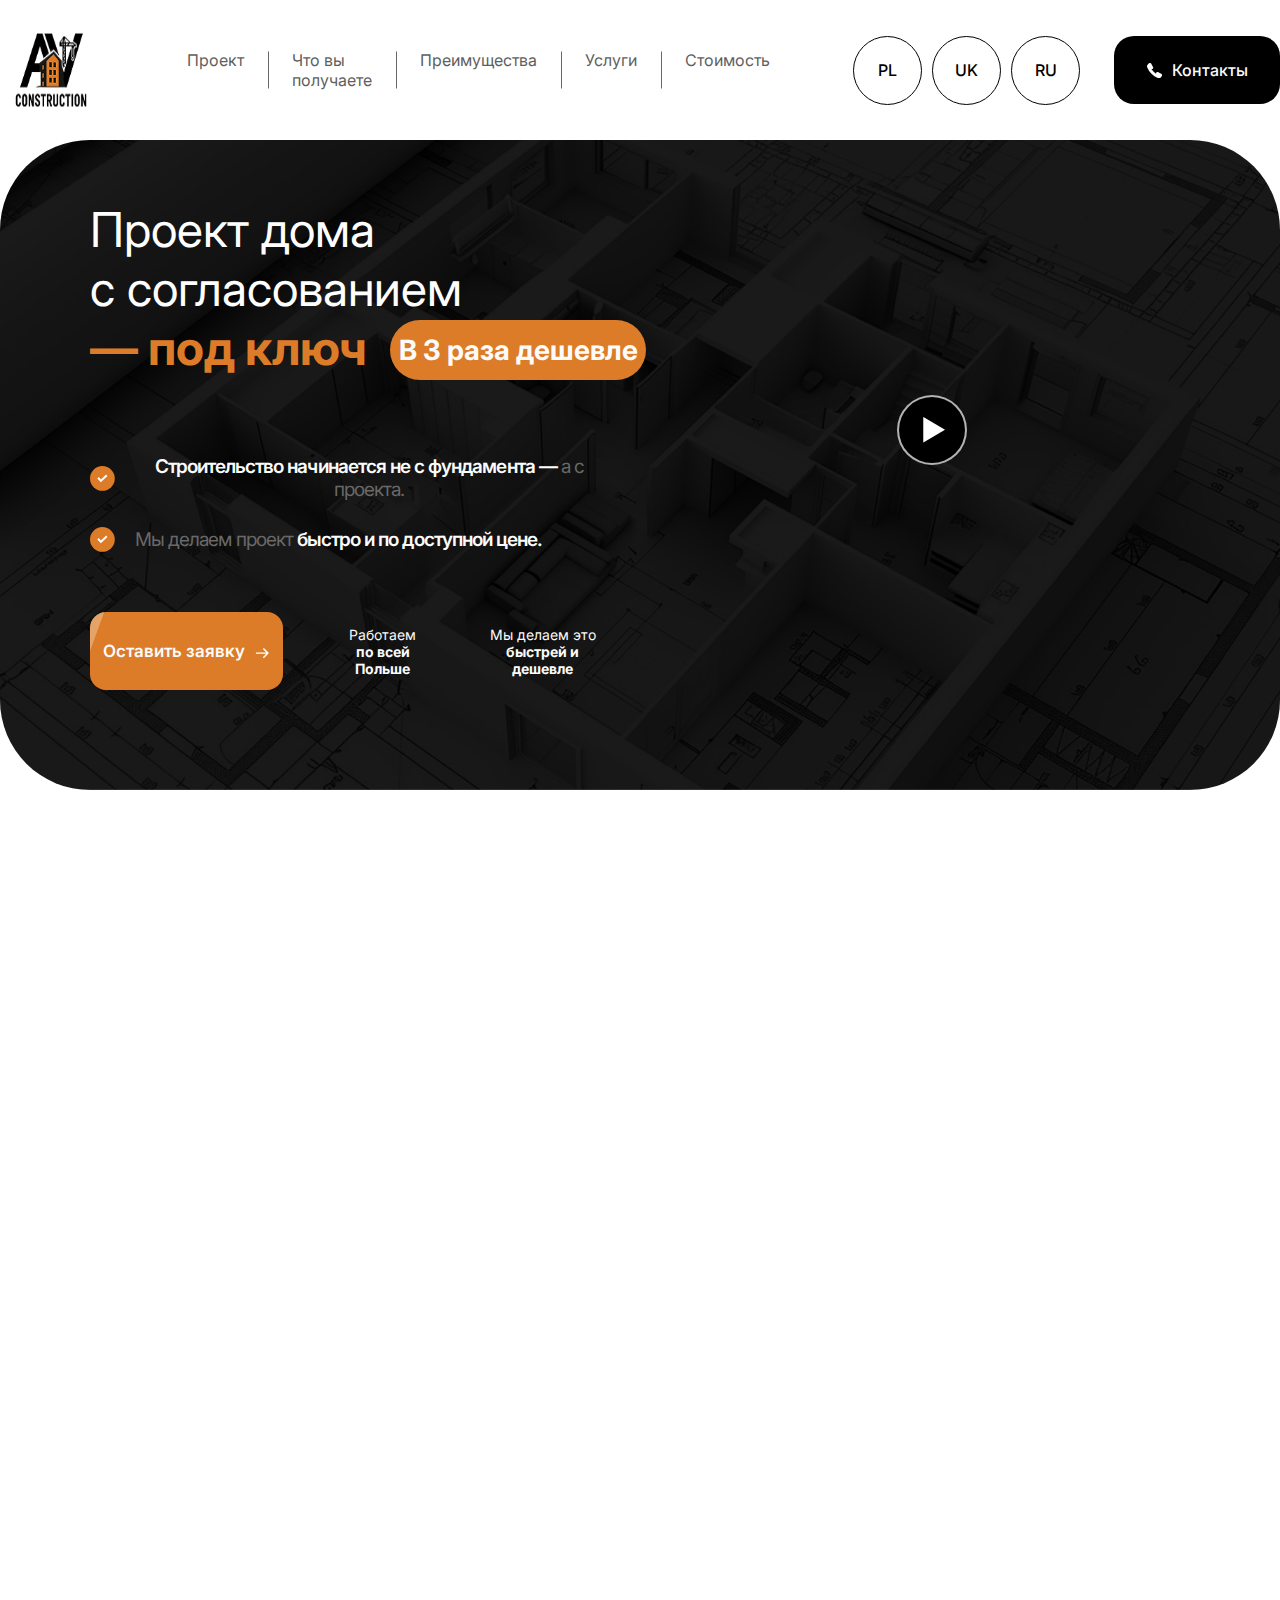
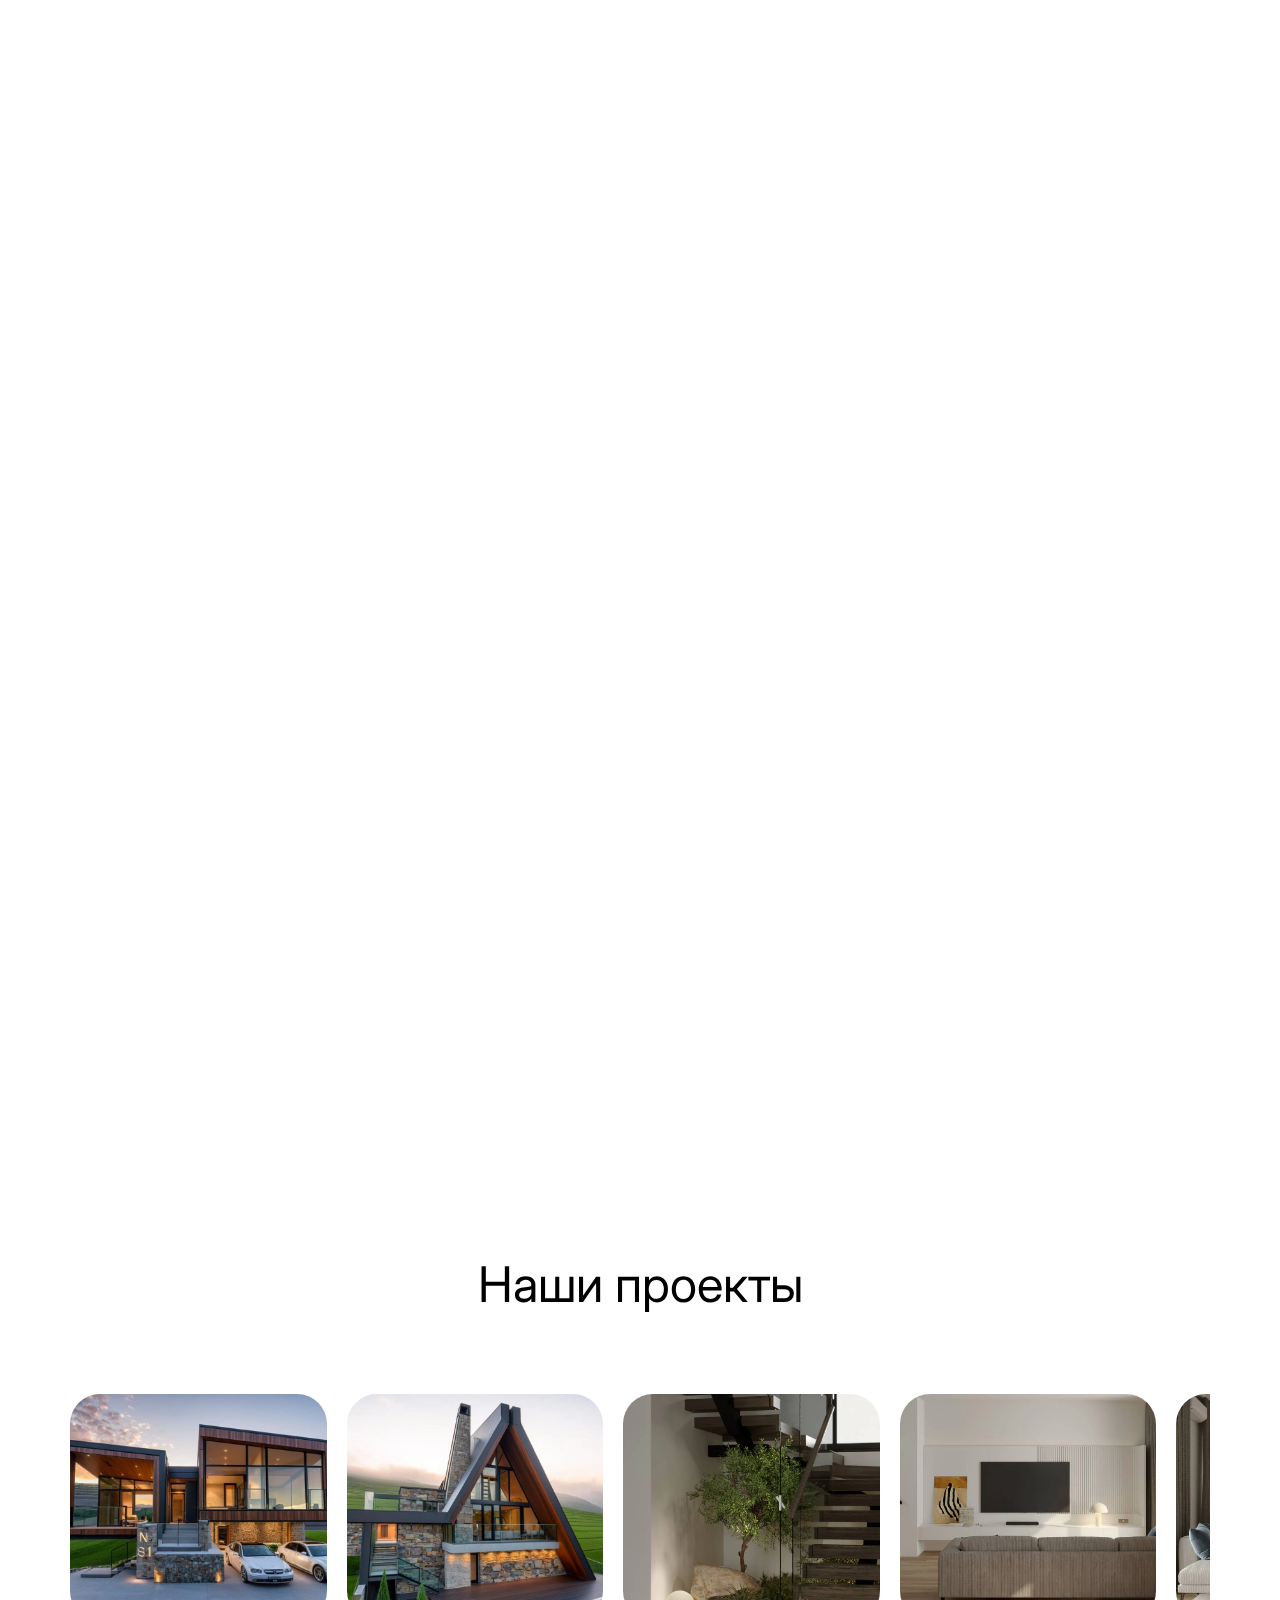
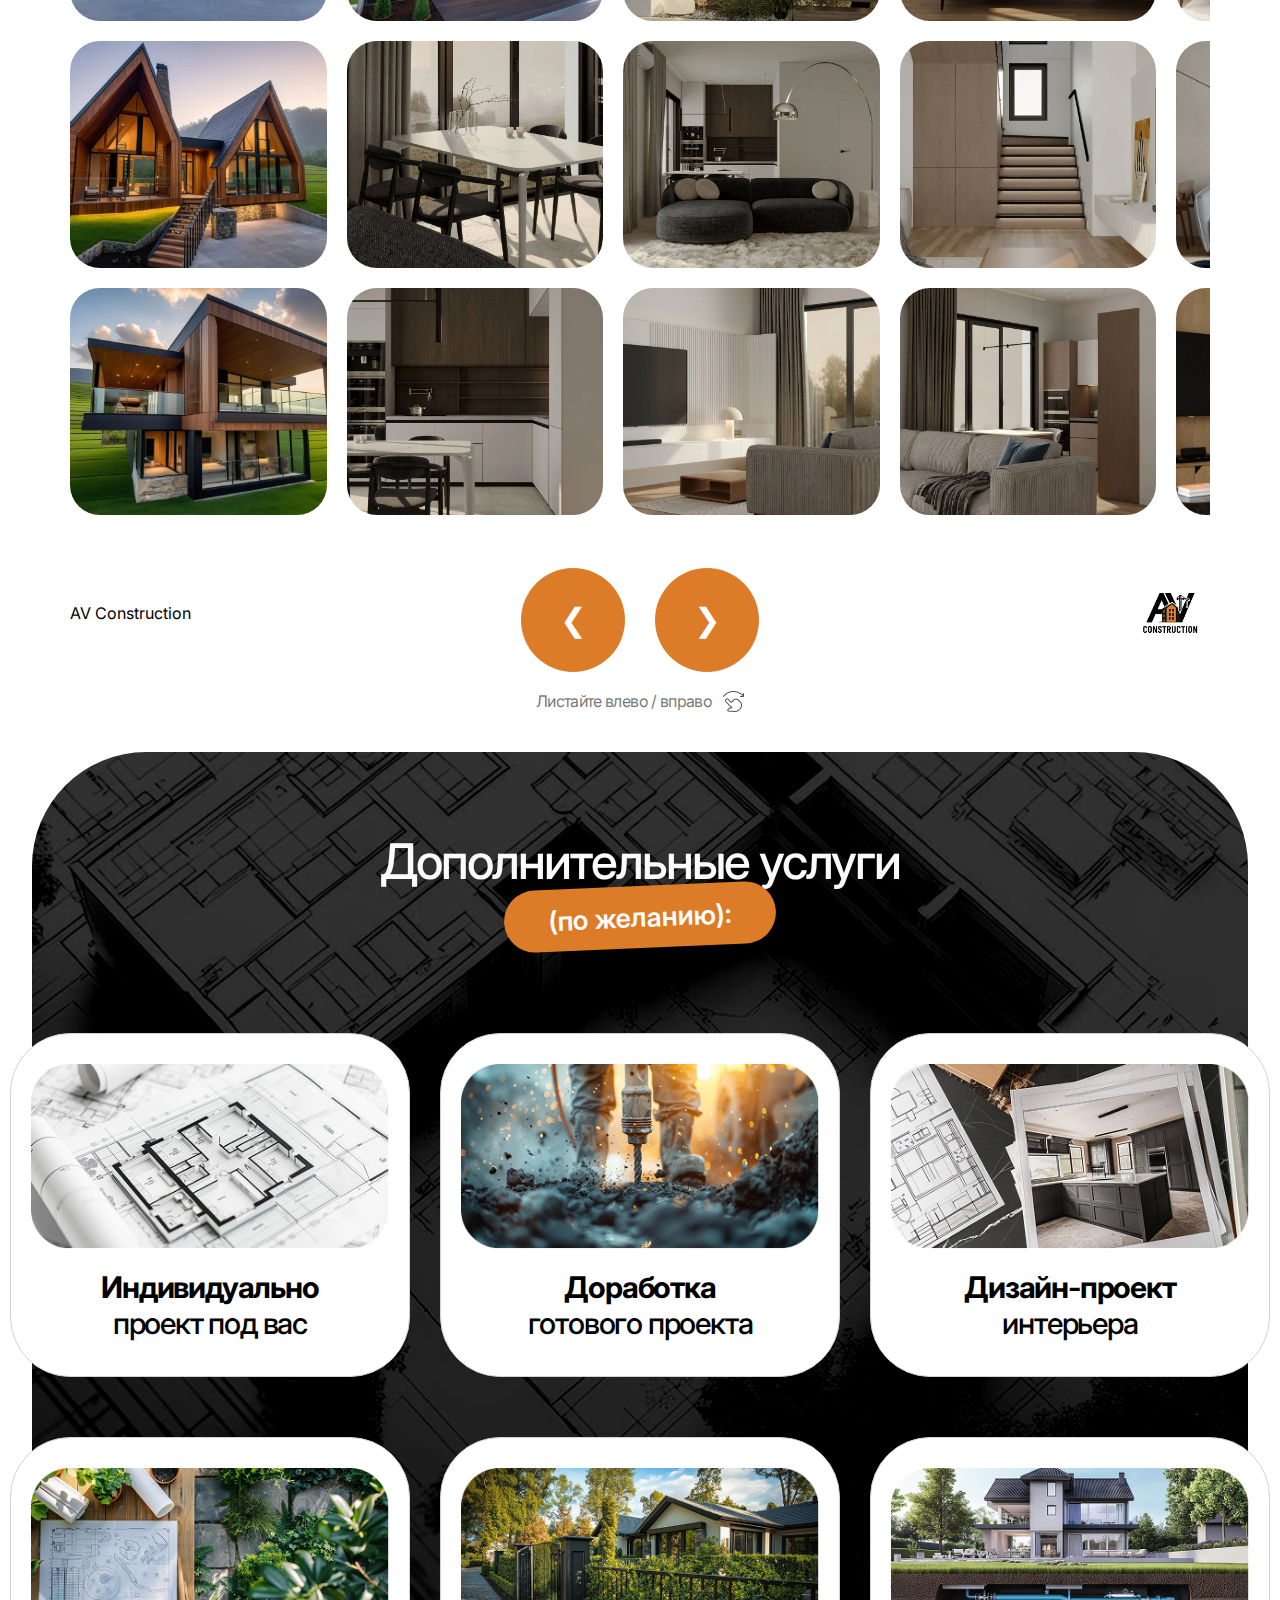
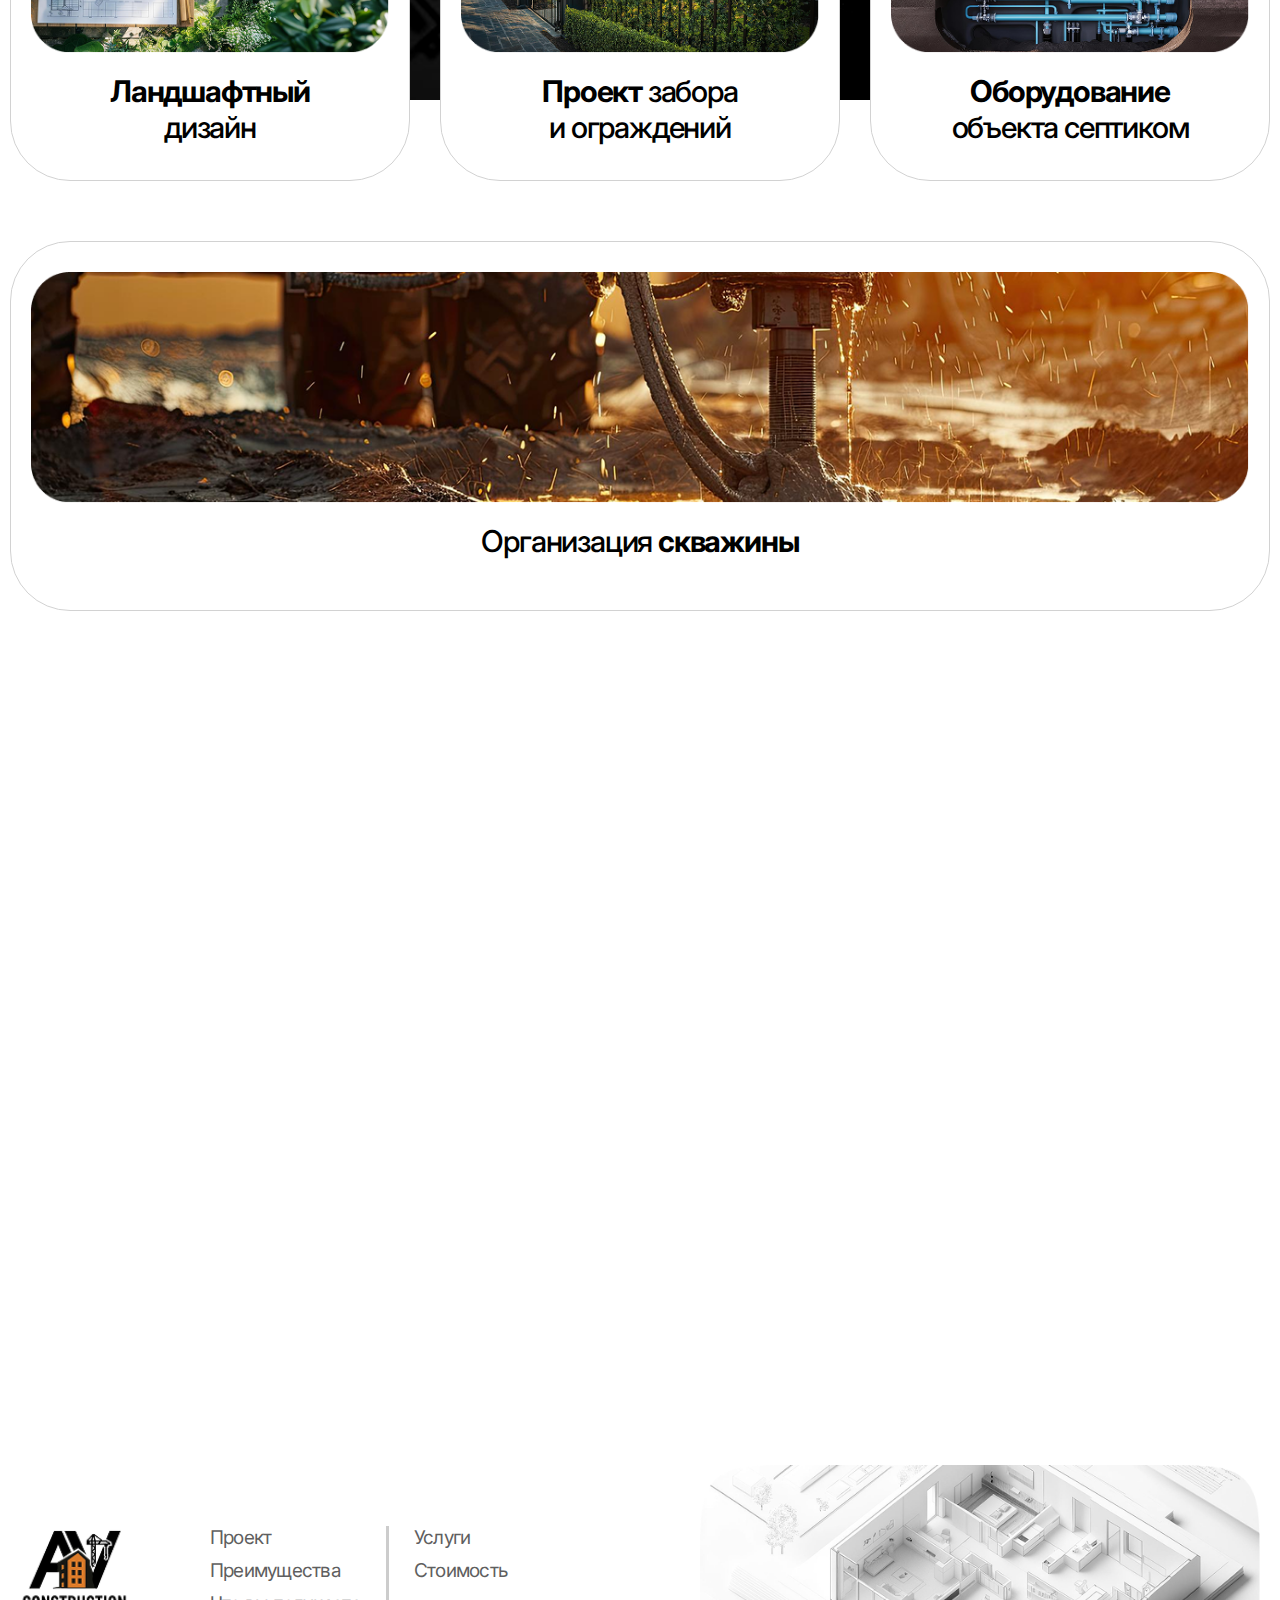
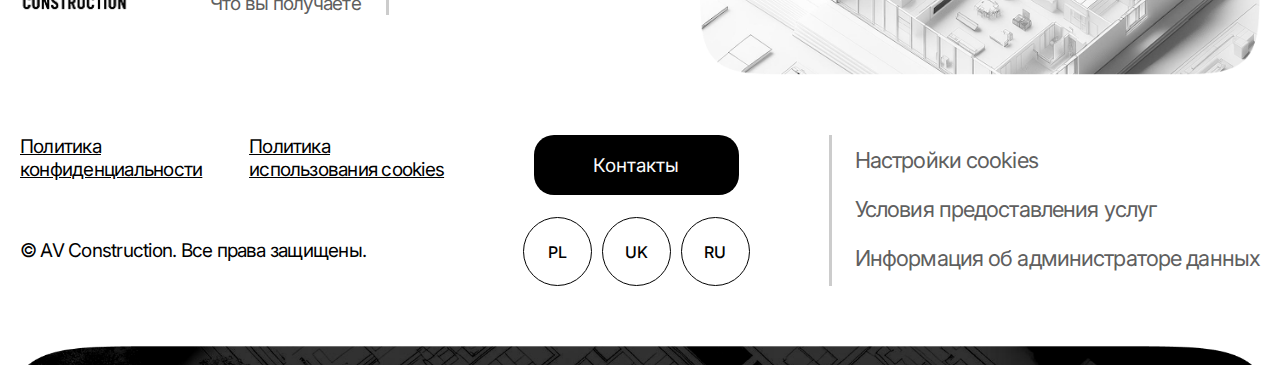
<file: index.html>
<!DOCTYPE html>
<html lang="en">
  <head>
    <meta charset="UTF-8" />
    <meta name="viewport" content="width=device-width, initial-scale=1.0" />
    <title>AV construction</title>
    <link rel="stylesheet" href="./style.css" />
    <link
      href="https://fonts.googleapis.com/css2?family=Inter:wght@100;300;400;500;600;700;900&display=swap"
      rel="stylesheet"
    />
  </head>
  <body>
    <header>
      <section class="header-container">
        <a href="">
          <img class="logo" src="./image/logoname.png" alt="" />
        </a>
        <ul class="header-nav-list">
          <li>
            <a class="tr-nav-text" href="#section1" data-i18n="q.1">Проект</a>
          </li>
          <li>
            <a class="tr-nav-text" href="#section2" data-i18n="q.2"
              >Что вы получаете</a
            >
          </li>
          <li>
            <a class="tr-nav-text" href="#section3" data-i18n="q.3"
              >Преимущества</a
            >
          </li>
          <li>
            <a class="tr-nav-text" href="#section4" data-i18n="q.4">Услуги</a>
          </li>
          <li>
            <a class="tr-nav-text" href="#section5" data-i18n="q.5"
              >Стоимость</a
            >
          </li>
        </ul>

        <ul class="header-nav-list-transl">
          <li><button class="transl-btn" data-lang="pl">PL</button></li>
          <li><button class="transl-btn" data-lang="uk">UK</button></li>
          <li><button class="transl-btn" data-lang="ru">RU</button></li>
        </ul>
        <button class="burger">
          <span></span>
          <span></span>
          <span></span>
        </button>

        <div class="side-menu">
          <ul>
            <li>
              <a class="tr-nav-text" href="#section1" data-i18n="q.1">
                <span>⯈</span> Проект <span>⯇</span></a
              >
            </li>
            <li>
              <a class="tr-nav-text" href="#section2" data-i18n="q.2"
                ><span>⯈</span> Что вы получаете <span>⯇</span></a
              >
            </li>
            <li>
              <a class="tr-nav-text" href="#section3" data-i18n="q.3"
                ><span>⯈</span> Преимущества <span>⯇</span></a
              >
            </li>
            <li>
              <a class="tr-nav-text" href="#section4" data-i18n="q.4"
                ><span>⯈</span> Услуги <span>⯇</span></a
              >
            </li>
            <li>
              <a class="tr-nav-text" href="#section5" data-i18n="q.5"
                ><span>⯈</span> Стоимость <span>⯇</span></a
              >
            </li>
            <li>
              <button class="burger-btn open-modal-btn">
                <svg class="phone-svg">
                  <use href="./image/house.svg"></use>
                </svg>
                <p data-i18n="q.6">Контакты</p>
              </button>
            </li>
            <li>
              <a href="">
                <img class="logo" src="./image/logoname.png" alt="" />
              </a>
            </li>
          </ul>
        </div>

        <button class="contact-btn open-modal-btn">
          <svg class="phone-svg">
            <use href="./image/house.svg"></use>
          </svg>
          <p class="tr-text" data-key="header-contact" data-i18n="q.6">
            Контакты
          </p>
        </button>
      </section>
    </header>
    <main>
      <section class="second-section" id="section1">
        <div class="container-second">
          <div>
            <div style="position: relative">
              <h1 class="sec-text" data-i18n="q.7">
                Проект дома <br />
                с согласованием <br />
                <span class="pre-sec-text">— под ключ</span>
              </h1>
              <button class="sec-bnt" data-i18n="q.8">В 3 раза дешевле</button>
            </div>
            <div class="qwe">
              <!-- <img
                class="house-svg"
                style="margin-top: 5px"
                src="./image/phone.svg"
                alt=""
              /> -->

              <!-- <p class="sec-text-sec" data-i18n="q.9">
                <span
                  >Строительство начинается не <br class="br-s" />
                  с фундамента — а с проекта.</span
                >
                <br class="br-m" />
                И если делать это <br class="br-s" />
                через стандартные компании, вы теряете <br class="br-m" />месяцы
                <br class="br-s" />
                и десятки тысяч злотых.
              </p> -->
              <div class="qqw">
                <img class="check-svg" src="./image/check.svg" alt="" />

                <p class="sec-text-sec" data-i18n="q1.2">
                  <span
                    >Строительство начинается <br class="br-s" />не с фундамента
                    —</span
                  >
                  а с проекта.
                </p>
              </div>
              <div class="qqw">
                <img class="check-svg" src="./image/check.svg" alt="" />

                <p class="sec-text-sec" data-i18n="q1.1">
                  Мы делаем проект
                  <span>
                    быстро <br class="br-s" />
                    и по доступной цене.</span
                  >
                </p>
              </div>
            </div>
            <div class="button-container">
              <button class="sec-btnn open-modal-btn">
                <p data-i18n="q.10">Оставить заявку</p>
                <img class="header-svg" src="./image/stick.svg" alt="" />
              </button>
              <p class="button-container-text" data-i18n="q.11">
                Работаем <span> <br />по всей Польше</span>
              </p>
              <p class="button-container-text" data-i18n="q.12">
                Мы делаем это <br /><span>быстрей и дешевле</span>
              </p>
            </div>
          </div>
          <div class="video">
            <div class="video-box">
              <iframe
                id="vimeo-player"
                src="https://player.vimeo.com/video/1154272150?controls=0&title=0&byline=0&portrait=0"
                frameborder="0"
                allow="autoplay; fullscreen"
              ></iframe>

              <span class="btn-video"></span>
            </div>

            <script src="https://player.vimeo.com/api/player.js"></script>
          </div>

          <div class="mobile-mainblock">
            <div>
              <p class="button-container-text" data-i18n="q.11">
                Работаем <span> <br />по всей Польше</span>
              </p>
              <p class="button-container-text" data-i18n="q.12">
                Мы делаем это <br /><span>быстрей и дешевле</span>
              </p>
            </div>
            <button class="sec-btnn open-modal-btn">
              <p data-i18n="q.10">Оставить заявку</p>
              <img class="header-svg" src="./image/stick.svg" alt="" />
            </button>
          </div>
        </div>
      </section>
      <section style="text-align: center" id="section2" class="reveal">
        <h2 class="second-title" data-i18n="q.13">Что вы получаете:</h2>
        <div class="result-wrapper">
          <ul class="result-list">
            <li>
              <img src="./image/first.png" alt="" />
              <p class="number-pos">01</p>
              <p class="result-list-title" data-i18n="q.14">
                Готовый индивидуальный <br />проект под вас
              </p>
              <p class="result-list-stitle" data-i18n="q.15">
                Вы можете взять
                <span>готовый или <br />создадим новый проект,</span> который
                <br />идеально подходит вам, вашему<br />
                участку и вашим желаниям.
              </p>
            </li>
            <li>
              <div>
                <img src="./image/two.png" alt="" />
              </div>
              <p class="number-pos">02</p>
              <p class="result-list-title" data-i18n="q.16">
                Полная адаптация под <br />требования вашего URŻĄD
              </p>
              <p class="result-list-stitle" data-i18n="q.17">
                Каждый город — свои требования. <br />
                <span
                  >Мы приводим проект в полное<br />
                  соответствие,</span
                >
                чтобы у ужонда<br />
                не было вопросов.
              </p>
            </li>
            <li>
              <div>
                <img src="./image/three.png" alt="" />
              </div>
              <p class="number-pos">03</p>
              <p class="result-list-title" data-i18n="q.18">
                Мы сами согласовываем<br />
                проект в ужонде
              </p>
              <p class="result-list-stitle" data-i18n="q.19">
                Отправка,<br />
                коммуникация,<br />
                корректировки,
                <span
                  >ответы<br />
                  на запросы — всё на нас.</span
                >
              </p>
            </li>
            <li>
              <img src="./image/four.png" alt="" />
              <p class="number-pos">04</p>
              <p class="result-list-title" data-i18n="q.20">
                Получение разрешения<br />
                на строительство
              </p>
              <p class="result-list-stitle" data-i18n="q.21">
                <span>Вы получаете <br />финальный документ<br /> </span>и
                можете начинать<br />
                строительство.
              </p>
            </li>
          </ul>
        </div>
        <div class="slider-dots">
          <span class="dot active"></span>
          <span class="dot"></span>
          <span class="dot"></span>
          <span class="dot"></span>
        </div>
        <div class="slider-dots-text">
          <p data-i18n="q.01">Листайте влево / вправо</p>
          <img src="./image/handswipe.png" alt="" />
        </div>
      </section>
      <section class="why-section reveal" id="section3">
        <div class="why-container">
          <h3 class="title-why" data-i18n="why.title">
            Почему с нами выгоднее?
          </h3>

          <div class="why-cont">
            <h4 class="pretitle-why" data-i18n="why.standard">
              <span>Стандартный проект <br class="br-s" /></span>
              в Польше стоит <br class="br-m" />от<br class="br-s" />
              60 000 zł и занимает<br class="br-s" />
              6+ месяца
            </h4>

            <div class="why-text">
              <p data-i18n="why.withUs1">С нами —</p>
              <span data-i18n="why.price">от 26 000 zł</span>
              <p data-i18n="why.withUs2">и в несколько раз быстрее</p>
            </div>

            <ul class="why-list">
              <li>
                <img class="check-svg" src="./image/check.svg" alt="" />
                <p data-i18n="why.li1">
                  <span>Минимум бюрократии,</span> максимум скорости
                </p>
              </li>
              <li>
                <img class="check-svg" src="./image/check.svg" alt="" />
                <p data-i18n="why.li2">
                  <span>Вы экономите деньги,</span> время и нервы
                </p>
              </li>
              <li>
                <img class="check-svg" src="./image/check.svg" alt="" />
                <p data-i18n="why.li3">
                  <span>От проекта до разрешения</span> на строительство <br />
                  мы берем на себя
                </p>
              </li>
            </ul>
          </div>

          <div class="photo">
            <img src="./image/whyphoto.png" alt="hands" />
          </div>
        </div>
      </section>

      <section class="result-sec reveal" id="section5">
        <div class="result-container">
          <h3 class="resul-title" data-i18n="q.22">Итог:</h3>
          <div>
            <h4 class="result-mtext" data-i18n="q.23">Вы получаете:</h4>
            <ul>
              <li>
                <img class="check-svg" src="./image/check.svg" alt="" />
                <p data-i18n="q.24">
                  Полностью <br class="br-s" /><span>готовый </span
                  ><br class="br-s" />
                  проект
                </p>
              </li>
              <li>
                <img class="check-svg" src="./image/check.svg" alt="" />
                <p data-i18n="q.25">
                  Полностью <br class="br-s" /><span>согласованный</span><br />
                  в ужонде
                </p>
              </li>
              <li>
                <img class="check-svg" src="./image/check.svg" alt="" />
                <p data-i18n="q.26">
                  <span>Разрешение</span> <br class="br-s" />
                  на строительство
                </p>
              </li>
              <li>
                <img class="check-svg" src="./image/check.svg" alt="" />
                <p data-i18n="q.27">
                  <span
                    >Без очередей, <br class="br-s" />
                    без бюрократии <br class="br-s" />
                    и без переплат</span
                  >
                </p>
              </li>
            </ul>
            <p class="sec-result-text" data-i18n="q.28">
              Проект и согласование под <br class="br-s" />ключ —<br
                class="br-m"
              />
              просто, быстро<br class="br-s" />
              и не дорого.
            </p>
          </div>
          <div class="result-calc-cont">
            <img class="calc-img" src="./image/calculator.png" alt="" />
            <img
              class="calc-img mobile"
              src="./image/calculator-mobile.png"
              alt=""
            />
            <div class="calc-cont">
              <h4 data-i18n="q.29">
                <span>
                  Хочешь узнать<br class="br-m" />
                  стоимость <br class="br-s"
                /></span>
                именно<br class="br-m" />
                для твоего дома?
              </h4>
              <div class="calc-block">
                <img class="check-svg" src="./image/check.svg" alt="" />
                <p class="calc-text" data-i18n="q.30">
                  <span>Оставь заявку —</span> и мы <br />посчитаем
                  <span class="span-calc">в течение суток.</span>
                </p>
              </div>
              <button class="calc-btnn open-modal-btn">
                <p data-i18n="q.31">Оставить заявку</p>
                <img class="header-svg" src="./image/stick.svg" alt="" />
              </button>
            </div>
          </div>
        </div>
      </section>

      <section class="gallery-section">
        <h3 class="gallery-text" data-i18n="g.1">Наши проекты</h3>
        <div class="gallery-wrapper">
          <div class="gallery-container">
            <div class="gallery-track">
              <div class="gallery-item">
                <img loading="lazy" src="./imagegallery/10.webp" alt="" />
              </div>

              <div class="gallery-item">
                <img loading="lazy" src="./imagegallery/11.webp" alt="" />
              </div>

              <div class="gallery-item">
                <img loading="lazy" src="./imagegallery/12.webp" alt="" />
              </div>

              <div class="gallery-item">
                <img loading="lazy" src="./imagegallery/13.webp" alt="" />
              </div>

              <div class="gallery-item">
                <img loading="lazy" src="./imagegallery/14.webp" alt="" />
              </div>

              <div class="gallery-item">
                <img loading="lazy" src="./imagegallery/15.webp" alt="" />
              </div>

              <div class="gallery-item">
                <img loading="lazy" src="./imagegallery/16.webp" alt="" />
              </div>

              <div class="gallery-item">
                <img loading="lazy" src="./imagegallery/17.webp" alt="" />
              </div>

              <div class="gallery-item">
                <img loading="lazy" src="./imagegallery/18.webp" alt="" />
              </div>

              <div class="gallery-item">
                <img loading="lazy" src="./imagegallery/19.webp" alt="" />
              </div>

              <div class="gallery-item">
                <img loading="lazy" src="./imagegallery/20.webp" alt="" />
              </div>

              <div class="gallery-item">
                <img loading="lazy" src="./imagegallery/21.webp" alt="" />
              </div>

              <div class="gallery-item">
                <img loading="lazy" src="./imagegallery/22.webp" alt="" />
              </div>

              <div class="gallery-item">
                <img loading="lazy" src="./imagegallery/23.webp" alt="" />
              </div>

              <div class="gallery-item">
                <img loading="lazy" src="./imagegallery/24.webp" alt="" />
              </div>

              <div class="gallery-item">
                <img loading="lazy" src="./imagegallery/25.webp" alt="" />
              </div>

              <div class="gallery-item">
                <img loading="lazy" src="./imagegallery/26.webp" alt="" />
              </div>

              <div class="gallery-item">
                <img loading="lazy" src="./imagegallery/27.webp" alt="" />
              </div>

              <div class="gallery-item">
                <img loading="lazy" src="./imagegallery/28.webp" alt="" />
              </div>

              <div class="gallery-item">
                <img loading="lazy" src="./imagegallery/29.webp" alt="" />
              </div>

              <div class="gallery-item">
                <img loading="lazy" src="./imagegallery/30.webp" alt="" />
              </div>

              <div class="gallery-item">
                <img loading="lazy" src="./imagegallery/31.webp" alt="" />
              </div>

              <div class="gallery-item">
                <img loading="lazy" src="./imagegallery/32.webp" alt="" />
              </div>

              <div class="gallery-item">
                <img loading="lazy" src="./imagegallery/33.webp" alt="" />
              </div>

              <div class="gallery-item">
                <img loading="lazy" src="./imagegallery/34.webp" alt="" />
              </div>

              <div class="gallery-item">
                <img loading="lazy" src="./imagegallery/35.webp" alt="" />
              </div>

              <div class="gallery-item">
                <img loading="lazy" src="./imagegallery/36.webp" alt="" />
              </div>

              <div class="gallery-item">
                <img loading="lazy" src="./imagegallery/37.webp" alt="" />
              </div>

              <div class="gallery-item">
                <img loading="lazy" src="./imagegallery/38.webp" alt="" />
              </div>

              <div class="gallery-item">
                <img loading="lazy" src="./imagegallery/39.webp" alt="" />
              </div>

              <div class="gallery-item">
                <img loading="lazy" src="./imagegallery/40.webp" alt="" />
              </div>

              <div class="gallery-item">
                <img loading="lazy" src="./imagegallery/41.webp" alt="" />
              </div>

              <div class="gallery-item">
                <img loading="lazy" src="./imagegallery/42.webp" alt="" />
              </div>

              <div class="gallery-item">
                <img loading="lazy" src="./imagegallery/43.webp" alt="" />
              </div>

              <div class="gallery-item">
                <img loading="lazy" src="./imagegallery/44.webp" alt="" />
              </div>

              <div class="gallery-item">
                <img loading="lazy" src="./imagegallery/45.webp" alt="" />
              </div>

              <div class="gallery-item">
                <img loading="lazy" src="./imagegallery/46.webp" alt="" />
              </div>

              <div class="gallery-item">
                <img loading="lazy" src="./imagegallery/47.webp" alt="" />
              </div>

              <div class="gallery-item">
                <img loading="lazy" src="./imagegallery/48.webp" alt="" />
              </div>

              <div class="gallery-item">
                <img loading="lazy" src="./imagegallery/49.webp" alt="" />
              </div>

              <div class="gallery-item">
                <img loading="lazy" src="./imagegallery/50.webp" alt="" />
              </div>

              <div class="gallery-item">
                <img loading="lazy" src="./imagegallery/51.webp" alt="" />
              </div>

              <div class="gallery-item">
                <img loading="lazy" src="./imagegallery/52.webp" alt="" />
              </div>

              <div class="gallery-item">
                <img loading="lazy" src="./imagegallery/53.webp" alt="" />
              </div>

              <div class="gallery-item">
                <img loading="lazy" src="./imagegallery/54.webp" alt="" />
              </div>

              <div class="gallery-item">
                <img loading="lazy" src="./imagegallery/55.webp" alt="" />
              </div>

              <div class="gallery-item">
                <img loading="lazy" src="./imagegallery/56.webp" alt="" />
              </div>

              <div class="gallery-item">
                <img loading="lazy" src="./imagegallery/57.webp" alt="" />
              </div>

              <div class="gallery-item">
                <img loading="lazy" src="./imagegallery/58.webp" alt="" />
              </div>

              <div class="gallery-item">
                <img loading="lazy" src="./imagegallery/59.webp" alt="" />
              </div>

              <div class="gallery-item">
                <img loading="lazy" src="./imagegallery/60.webp" alt="" />
              </div>

              <div class="gallery-item">
                <img loading="lazy" src="./imagegallery/61.webp" alt="" />
              </div>

              <div class="gallery-item">
                <img loading="lazy" src="./imagegallery/62.webp" alt="" />
              </div>

              <div class="gallery-item">
                <img loading="lazy" src="./imagegallery/63.webp" alt="" />
              </div>
            </div>
          </div>

          <div class="img-modal" id="imgModal">
            <span class="img-modal-close">&times;</span>
            <img id="imgModalContent" alt="" />
              <button class="img-modal-prev">‹</button>
             <button class="img-modal-next">›</button>
          </div>

          <div class="gal-preblock">
            <div class="left"><span>AV Construction</span></div>
            <div class="center">
              <div class="controls">
                <button class="scroll-btn prev-btn">&#10094;</button>
                <button class="scroll-btn next-btn">&#10095;</button>
              </div>
            </div>
            <div class="right">
              <img
                class="logo logo-gallery"
                src="./image/logoname.png"
                alt=""
              />
            </div>
          </div>
          <div class="slider-dots-text-gallery">
            <p data-i18n="q.01">Листайте влево / вправо</p>
            <img src="./image/handswipe.png" alt="" />
          </div>
        </div>
      </section>

      <section class="services" id="section4">
        <h3 class="services-title" data-i18n="s.1">Дополнительные услуги</h3>
        <p class="services-pretitle" data-i18n="s.2">(по желанию):</p>

        <div class="services-grid">
          <div class="item">
            <img src="./image/photo5.png" alt="" />
            <h4 data-i18n="s.3">
              <span>Индивидуально</span><br />
              проект под вас
            </h4>
          </div>

          <div class="item">
            <img src="./image/photo6.png" alt="" />
            <h4 data-i18n="s.4">
              <span>Доработка</span><br />
              готового проекта
            </h4>
          </div>

          <div class="item">
            <img src="./image/photo7.png" alt="" />
            <h4 data-i18n="s.5">
              <span>Дизайн-проект</span><br />
              интерьера
            </h4>
          </div>

          <div class="item">
            <img src="./image/photo1.png" alt="" />
            <h4 data-i18n="s.6">
              <span>Ландшафтный</span><br />
              дизайн
            </h4>
          </div>

          <div class="item">
            <img src="./image/photo3.png" alt="" />
            <h4 data-i18n="s.7">
              <span>Проект</span> забора<br />
              и ограждений
            </h4>
          </div>

          <div class="item">
            <img src="./image/photo4.png" alt="" />
            <h4 data-i18n="s.8">
              <span>Оборудование</span><br />
              объекта септиком
            </h4>
          </div>

          <div class="item full">
            <img src="./image/photo2.png" alt="" />
            <h4 data-i18n="s.9">Организация <span>скважины</span></h4>
          </div>
        </div>
      </section>
      <section class="sec-sec reveal">
        <div class="result-calc-cont-sec">
          <div class="res-calc-sec">
            <img class="img-res" src="./image/resultphoto.png" alt="" />
            <div class="qwee">
              <h4 data-i18n="q.29">
                <span>
                  Хочешь узнать<br class="br-m" />
                  стоимость <br class="br-s"
                /></span>
                именно<br class="br-m" />
                для твоего дома?
              </h4>
              <div class="calc-block">
                <img class="check-svg" src="./image/check.svg" alt="" />
                <p class="calc-text" data-i18n="q.30">
                  <span>Оставь заявку —</span> и мы <br />посчитаем
                  <span class="span-calc">в течение суток.</span>
                </p>
              </div>
              <button class="calc-btnn open-modal-btn">
                <p data-i18n="q.31">Оставить заявку</p>
                <img class="header-svg" src="./image/stick.svg" alt="" />
              </button>
            </div>
          </div>
        </div>
      </section>
    </main>
    <footer>
      <section class="foot-section">
        <div class="first-cont">
          <div class="first-cont-div">
            <a href="">
              <img class="logo logo-foot" src="./image/logoname.png" alt="" />
            </a>

            <div class="foot-nav">
              <ul>
                <li>
                  <a class="tr-nav-text" href="#section1" data-i18n="f.1"
                    >Проект</a
                  >
                </li>
                <li>
                  <a class="tr-nav-text" href="#section2" data-i18n="f.2"
                    >Преимущества</a
                  >
                </li>
                <li>
                  <a class="tr-nav-text" href="#section3" data-i18n="f.3"
                    >Что вы получаете</a
                  >
                </li>
              </ul>

              <ul>
                <li>
                  <a class="tr-nav-text" href="#section4" data-i18n="f.4"
                    >Услуги</a
                  >
                </li>
                <li>
                  <a class="tr-nav-text" href="#section5" data-i18n="f.5"
                    >Стоимость</a
                  >
                </li>
              </ul>
            </div>
          </div>

          <img class="foot-img" src="./image/footerphoto.png" alt="" />
        </div>

        <div class="sec-cont">
          <div class="sec-cont-fblock">
            <p data-i18n="f.6">Политика <br />конфиденциальности</p>
            <p data-i18n="f.7">Политика <br />использования cookies</p>
            <p data-i18n="f.8">
              <span>© AV Construction.</span> Все права защищены.
            </p>
          </div>

          <div class="sec-cont-sblock">
            <button class="footer-btn open-modal-btn" data-i18n="f.9">
              Контакты
            </button>

            <ul class="header-nav-list-transl foot">
              <li><button class="transl-btn" data-lang="pl">PL</button></li>
              <li><button class="transl-btn" data-lang="uk">UK</button></li>
              <li><button class="transl-btn" data-lang="ru">RU</button></li>
            </ul>
          </div>

          <div class="sec-cont-tblock">
            <ul>
              <li>
                <a class="tr-nav-text" href="./cookies.html" data-i18n="f.10"
                  >Настройки cookies</a
                >
              </li>
              <li>
                <a class="tr-nav-text" href="./services.html" data-i18n="f.11"
                  >Условия предоставления услуг</a
                >
              </li>
              <li>
                <a class="tr-nav-text" href="./admindata.html" data-i18n="f.12"
                  >Информация об администраторе данных</a
                >
              </li>
            </ul>
          </div>
        </div>
      </section>
      <img class="footer-stick" src="./image/footer.png" alt="" />
    </footer>
    <div id="modal" class="modal">
      <div class="modal-content">
        <button class="close-btn">×</button>

        <h2 data-i18n="form1">Оставить заявку</h2>

        <form id="tgForm">
          <input
            type="text"
            name="name"
            placeholder="Имя"
            data-i18n-placeholder="name_placeholder"
            required
          />
          <input
            type="tel"
            name="phone"
            placeholder="Номер телефона *"
            data-i18n-placeholder="phone_placeholder"
            required
          />
          <input type="text" name="telegram" placeholder="Telegram (@name)" />
          <input type="email" name="email" placeholder="Email" />

          <button type="submit" data-i18n="form2">Отправить</button>
        </form>

        <p class="contact-info" data-i18n="form3">
          Или позвоните нам:<br />
          <strong>+38 (099) 123-45-67</strong>
        </p>
      </div>
    </div>

    <button id="scrollTopBtn" title="Наверх">↑</button>
    <script src="./src/index.js"></script>
    <script src="./src/form.js"></script>
    <script src="./src/translate.js"></script>
    <script src="./src/animation.js"></script>
    <script src="./src/btnvideo.js"></script>
    <script src="./src/gallery.js"></script>
  </body>
</html>
</file>
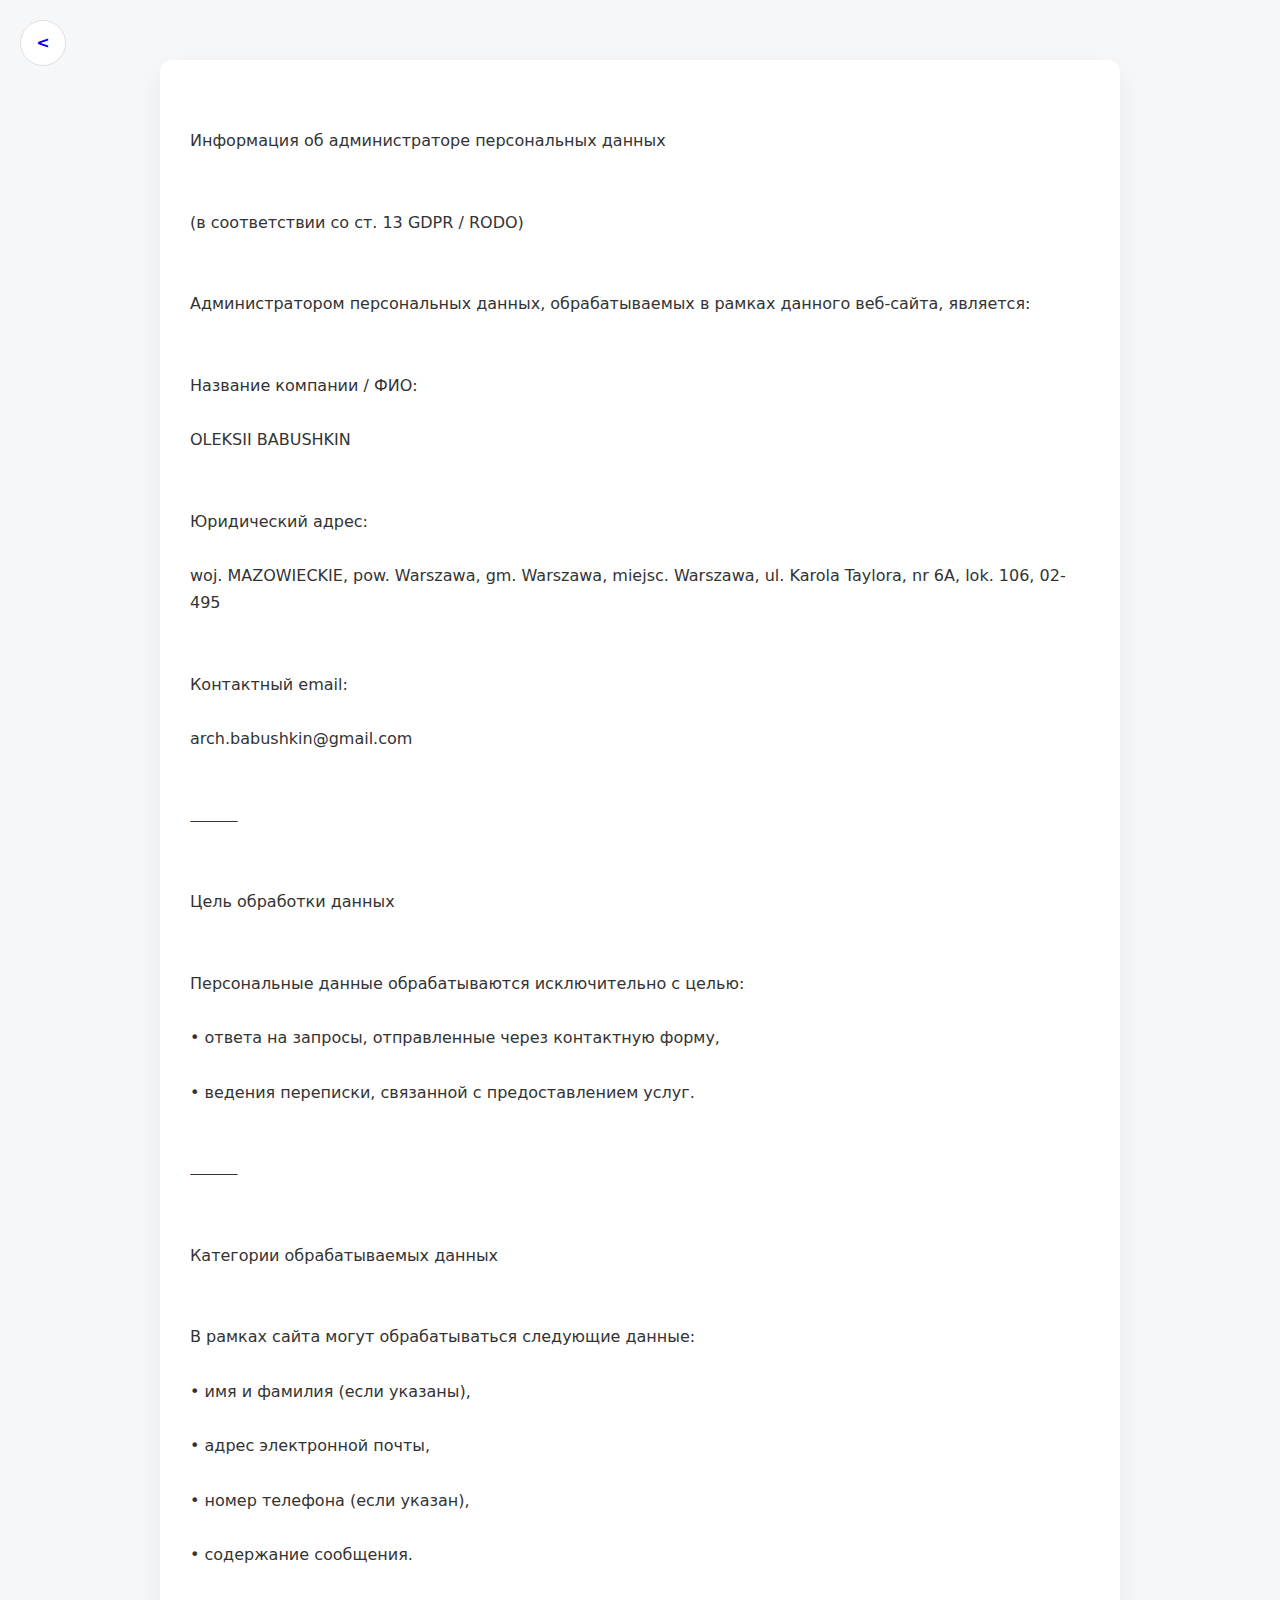
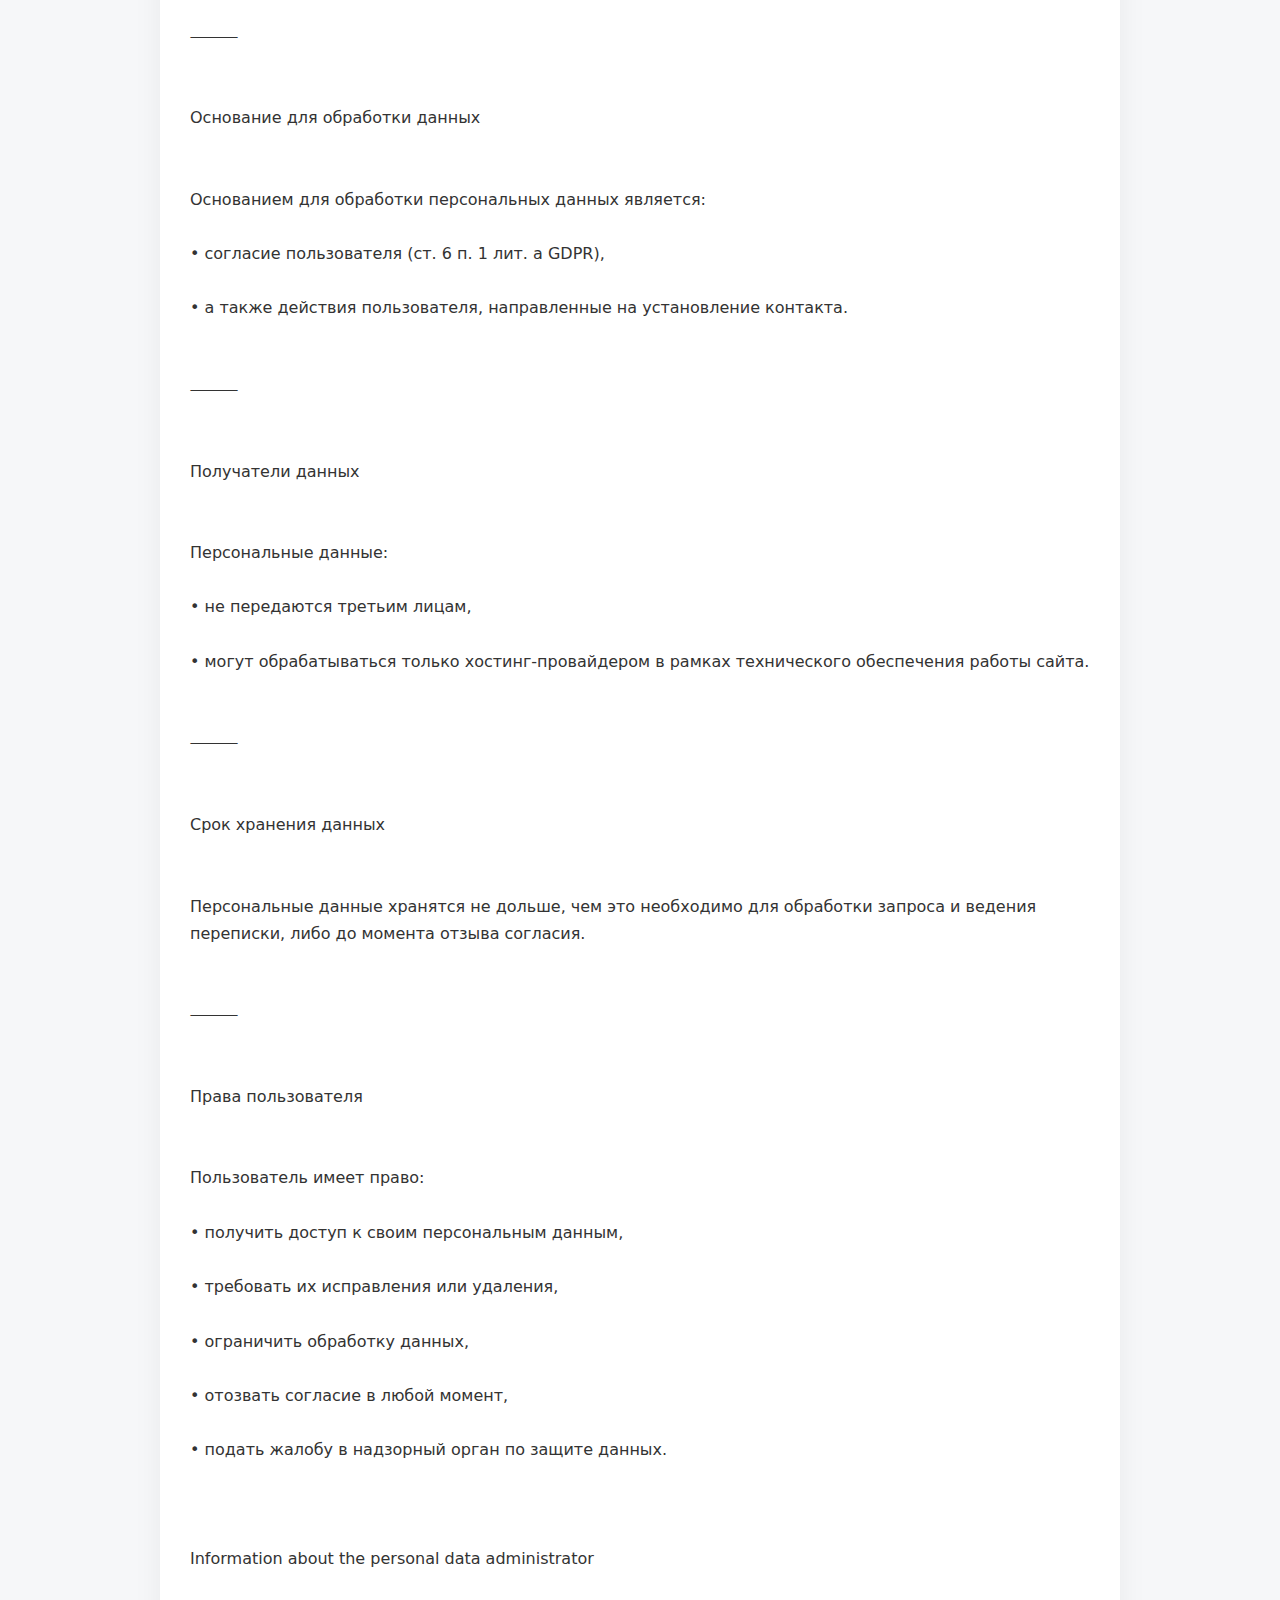
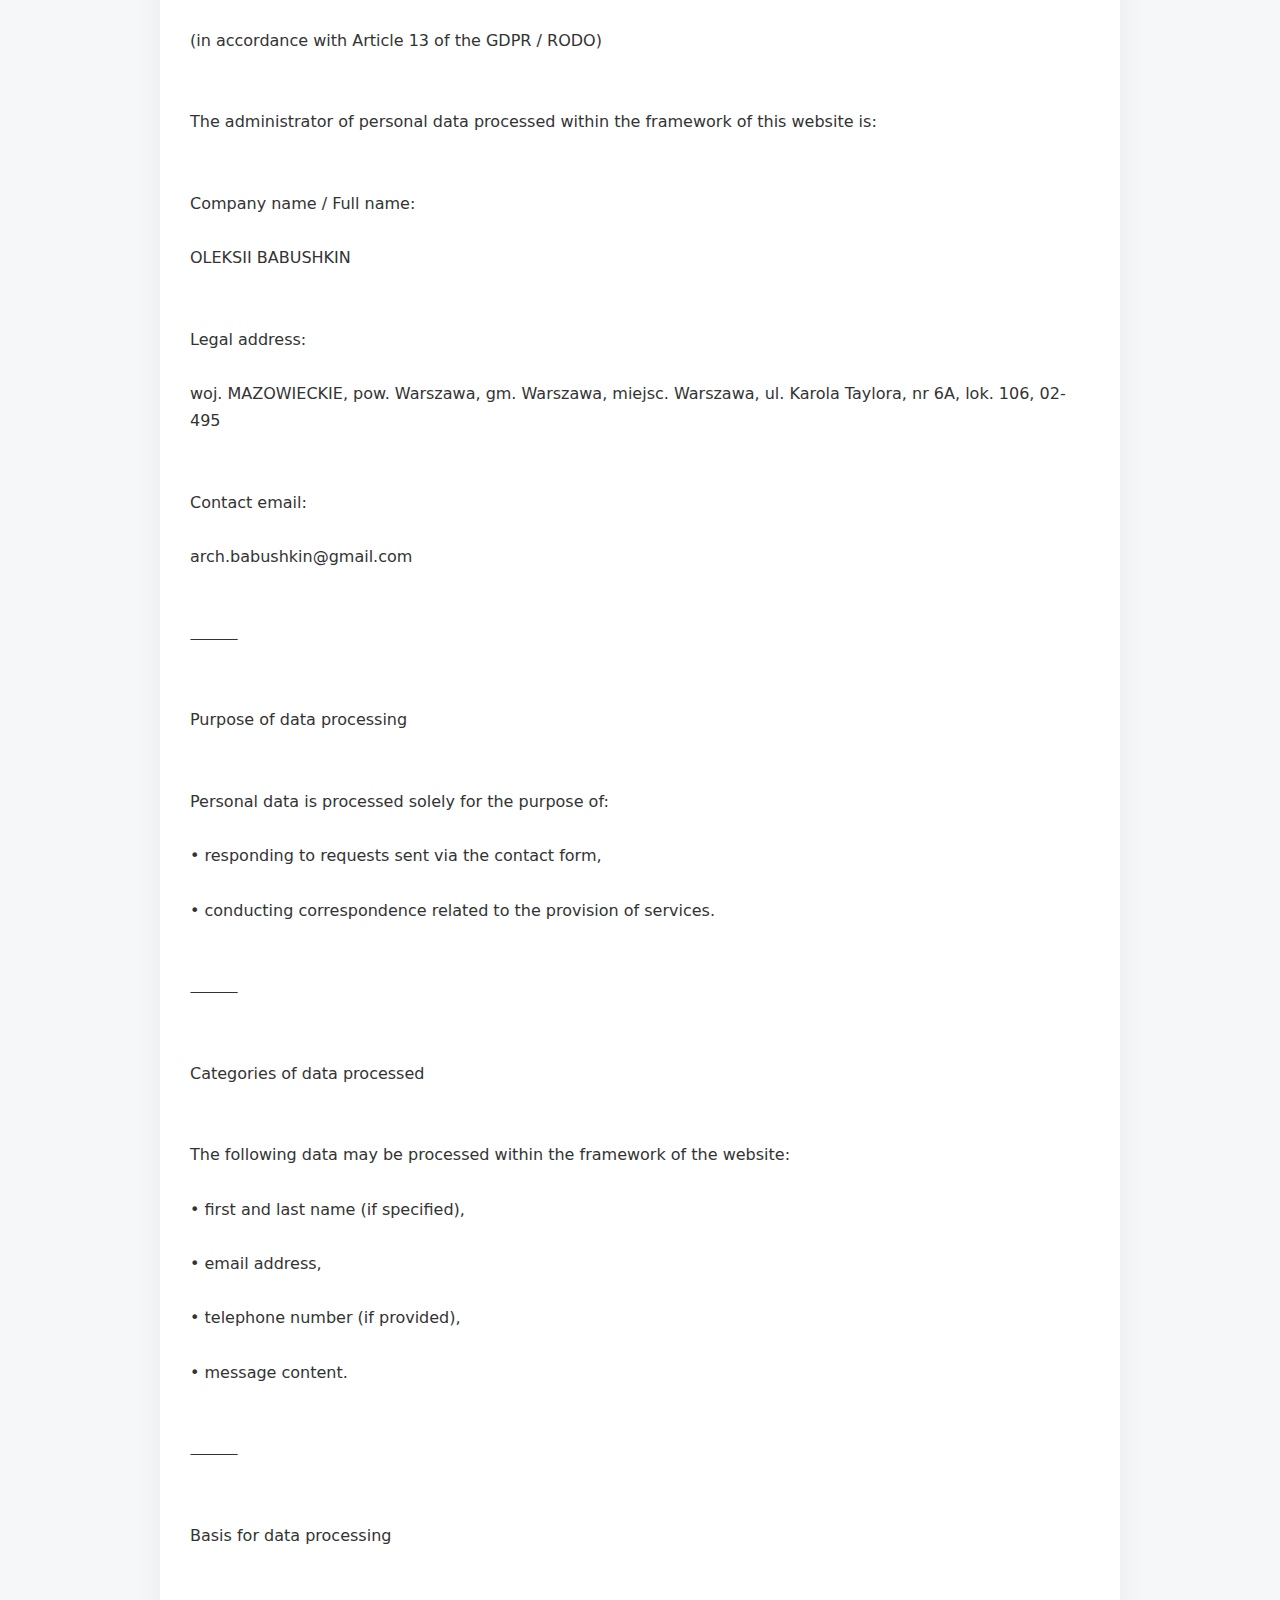
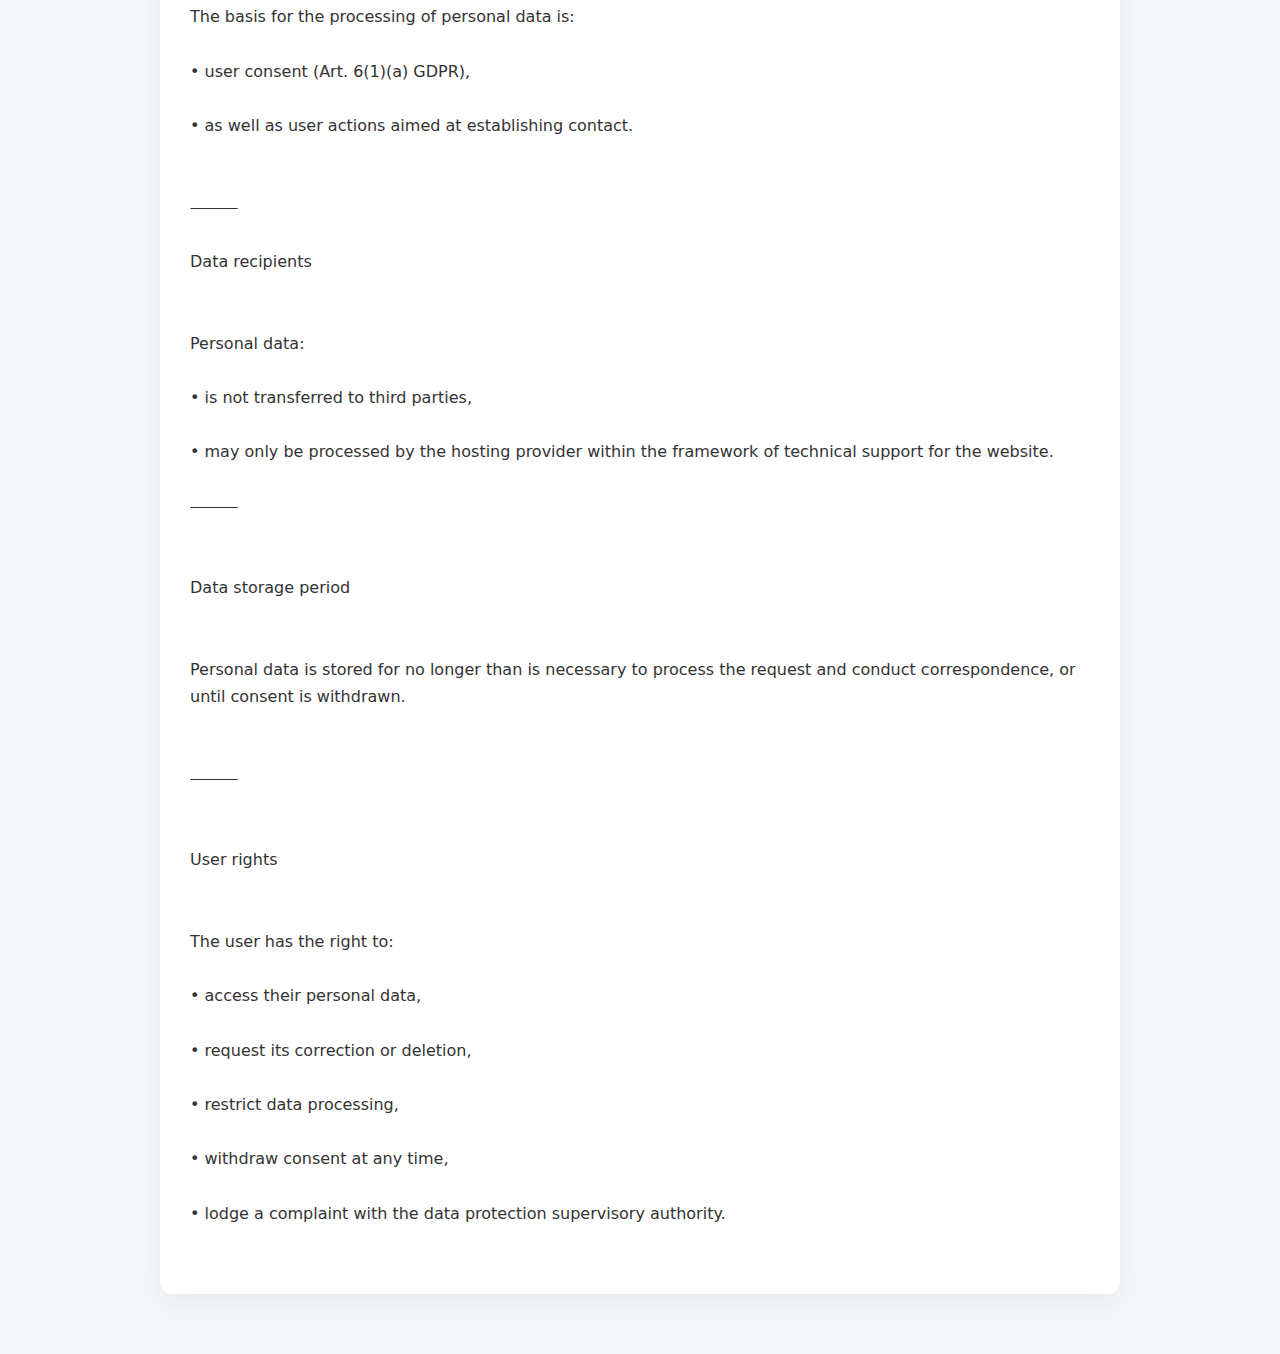
<file: admindata.html>
<!DOCTYPE html>
<html lang="en">
<head>
    <meta charset="UTF-8">
    <meta name="viewport" content="width=device-width, initial-scale=1.0">
    <title>data</title>
</head>
<body>
    <div class="cookies-policy">
        <a href="./index.html" class="btn1"><</a>
        <p>
Информация об администраторе персональных данных<br>

(в соответствии со ст. 13 GDPR / RODO)<br>

Администратором персональных данных, обрабатываемых в рамках данного веб-сайта, является:<br>

Название компании / ФИО:<br>
OLEKSII BABUSHKIN<br>

Юридический адрес:<br>
woj. MAZOWIECKIE, pow. Warszawa, gm. Warszawa, miejsc. Warszawa, ul. Karola Taylora, nr 6A, lok. 106, 02-495<br>

Контактный email:<br>
arch.babushkin@gmail.com<br>

⸻<br>

Цель обработки данных<br>

Персональные данные обрабатываются исключительно с целью:<br>
 • ответа на запросы, отправленные через контактную форму,<br>
 • ведения переписки, связанной с предоставлением услуг.<br>

⸻<br>

Категории обрабатываемых данных<br>

В рамках сайта могут обрабатываться следующие данные:<br>
 • имя и фамилия (если указаны),<br>
 • адрес электронной почты,<br>
 • номер телефона (если указан),<br>
 • содержание сообщения.<br>

⸻<br>

Основание для обработки данных<br>

Основанием для обработки персональных данных является:<br>
 • согласие пользователя (ст. 6 п. 1 лит. a GDPR),<br>
 • а также действия пользователя, направленные на установление контакта.<br>

⸻<br>

Получатели данных<br>

Персональные данные:<br>
 • не передаются третьим лицам,<br>
 • могут обрабатываться только хостинг-провайдером в рамках технического обеспечения работы сайта.<br>

⸻<br>

Срок хранения данных<br>

Персональные данные хранятся не дольше, чем это необходимо для обработки запроса и ведения переписки, либо до момента отзыва согласия.<br>

⸻<br>

Права пользователя<br>

Пользователь имеет право:<br>
 • получить доступ к своим персональным данным,<br>
 • требовать их исправления или удаления,<br>
 • ограничить обработку данных,<br>
 • отозвать согласие в любой момент,<br>
 • подать жалобу в надзорный орган по защите данных.<br>


 Information about the personal data administrator<br>

(in accordance with Article 13 of the GDPR / RODO)<br>

The administrator of personal data processed within the framework of this website is:<br>

Company name / Full name:<br>
OLEKSII BABUSHKIN<br>

Legal address:<br>
woj. MAZOWIECKIE, pow. Warszawa, gm. Warszawa, miejsc. Warszawa, ul. Karola Taylora, nr 6A, lok. 106, 02-495<br>

Contact email:<br>
arch.babushkin@gmail.com<br>

⸻<br>

Purpose of data processing<br>

Personal data is processed solely for the purpose of:<br>
 • responding to requests sent via the contact form,<br>
 • conducting correspondence related to the provision of services.<br>

⸻<br>

Categories of data processed<br>

The following data may be processed within the framework of the website:<br>
 • first and last name (if specified),<br>
 • email address,<br>
 • telephone number (if provided),<br>
 • message content.<br>

⸻<br>

Basis for data processing<br>

The basis for the processing of personal data is:<br>
 • user consent (Art. 6(1)(a) GDPR),<br>
 • as well as user actions aimed at establishing contact.<br>

⸻<br>
Data recipients<br>

Personal data:<br>
 • is not transferred to third parties,<br>
 • may only be processed by the hosting provider within the framework of technical support for the website.

⸻<br>

Data storage period<br>

Personal data is stored for no longer than is necessary to process the request and conduct correspondence, or until consent is withdrawn.<br>

⸻<br>

User rights<br>

The user has the right to:<br>
 • access their personal data,<br>
 • request its correction or deletion,<br>
 • restrict data processing,<br>
 • withdraw consent at any time,<br>
 • lodge a complaint with the data protection supervisory authority.<br>
        </p>
    </div>
     <style>
        .cookies-policy {
  max-width: 900px;
  margin: 60px auto;
  padding: 40px 30px;
  font-family: system-ui, -apple-system, BlinkMacSystemFont, "Segoe UI", sans-serif;
  font-size: 16px;
  line-height: 1.7;
  color: #333;
  background-color: #fff;
}

/* Заголовки внутри текста */
.cookies-policy p {
  margin: 0;
  white-space: pre-line;
}

/* Визуальные разделители */
.cookies-policy p br + br {
  display: block;
  content: "";
  margin-top: 16px;
}

/* Маркеры списков (точки) */
.cookies-policy p {
  word-wrap: break-word;
}

/* Выделение подзаголовков */
.cookies-policy p strong {
  display: block;
  margin-top: 24px;
  font-size: 18px;
  font-weight: 600;
  color: #111;
}

/* Разделительная линия (⸻) */
.cookies-policy p {
  position: relative;
}

.cookies-policy p::selection {
  background: #eaeaea;
}

/* Адаптивность */
@media (max-width: 600px) {
  .cookies-policy {
    padding: 25px 20px;
    font-size: 15px;
  }
}
.cookies-policy {
  border-radius: 12px;
  box-shadow: 0 10px 30px rgba(0, 0, 0, 0.06);
}
body {
  background-color: #f6f7f9;
}
.btn1 {
text-decoration: none;
  position: absolute;
  top: 20px;
  left: 20px;
  font-weight: 700;

  width: 44px;
  height: 44px;
  border-radius: 50%;

  background-color: #ffffff;
  border: 1px solid #e0e0e0;
  cursor: pointer;

  display: flex;
  align-items: center;
  justify-content: center;

  transition: background-color 0.2s ease, box-shadow 0.2s ease;
}

.btn1:hover {
  background-color: #f5f5f5;
  box-shadow: 0 4px 10px rgba(0, 0, 0, 0.12);
}

.btn1:active {
  background-color: #eeeeee;
  box-shadow: 0 2px 6px rgba(0, 0, 0, 0.15);
}
    </style>
</body>
</html>
</file>
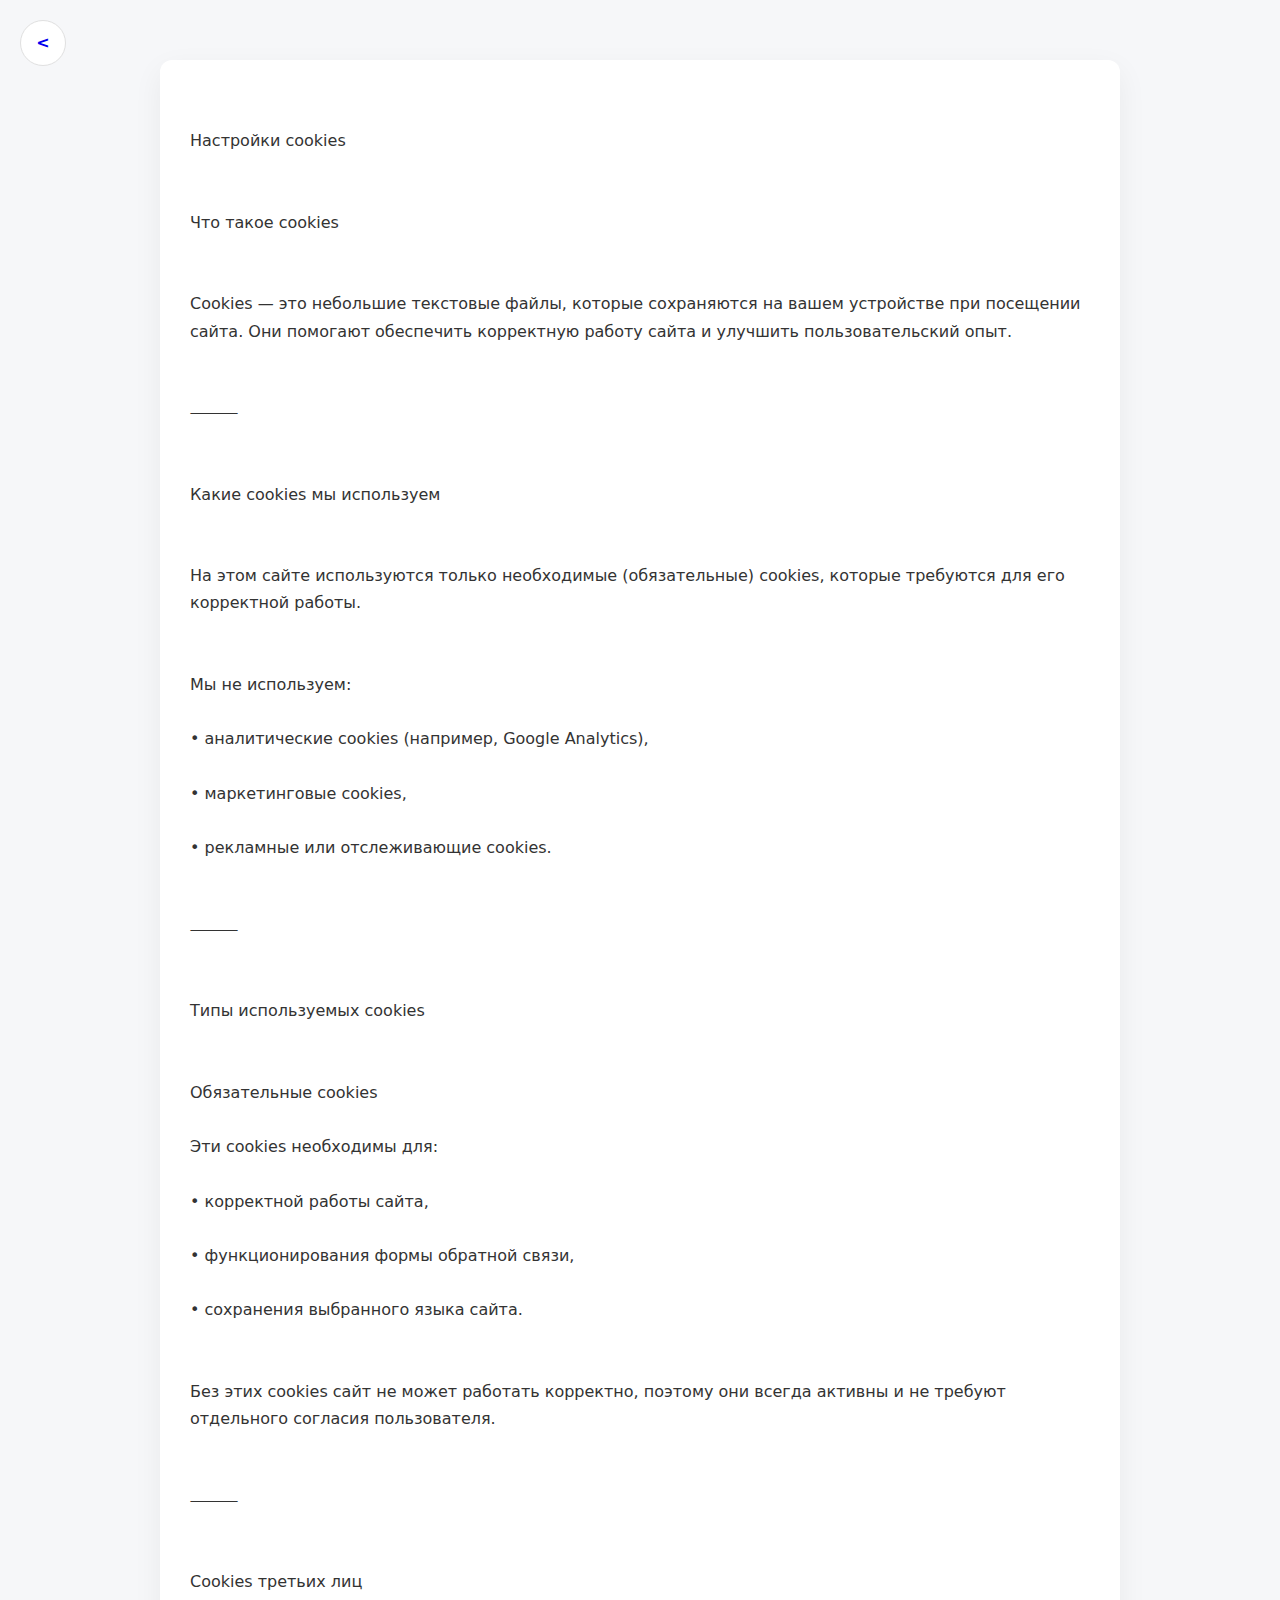
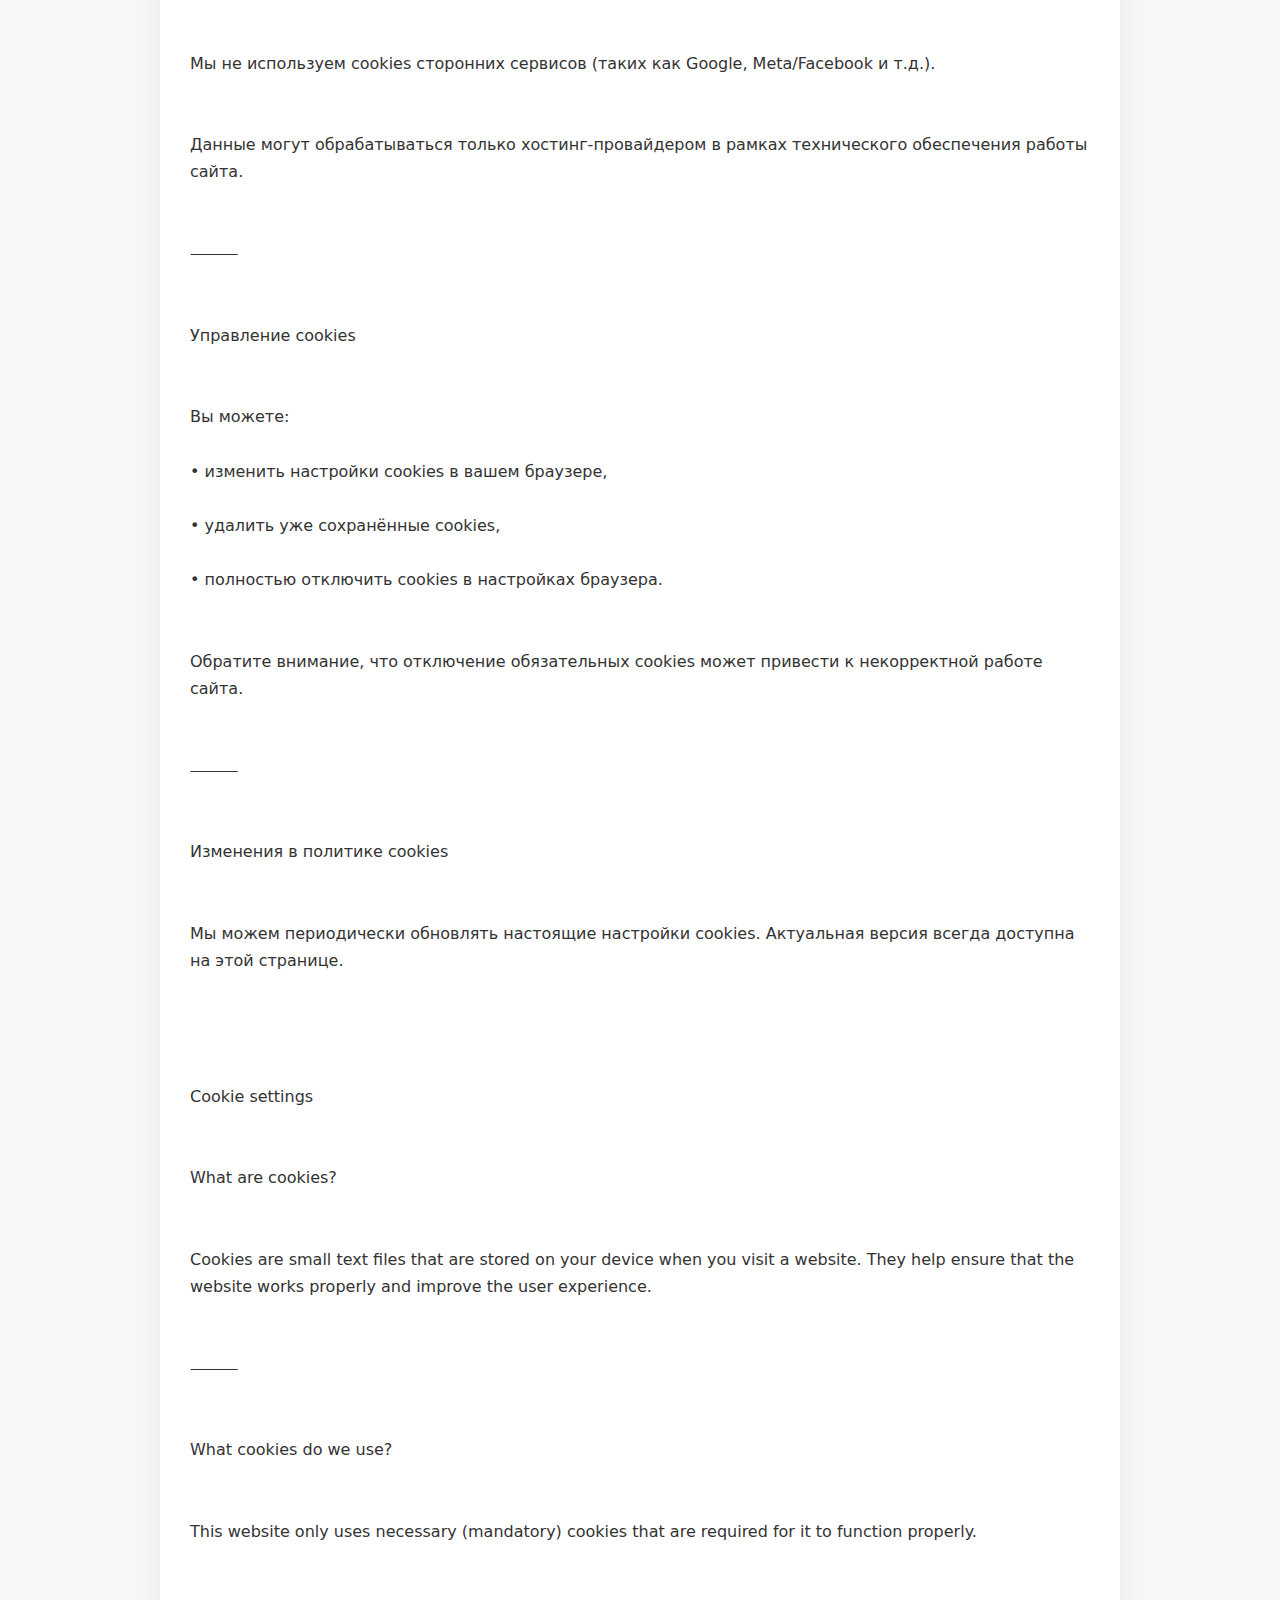
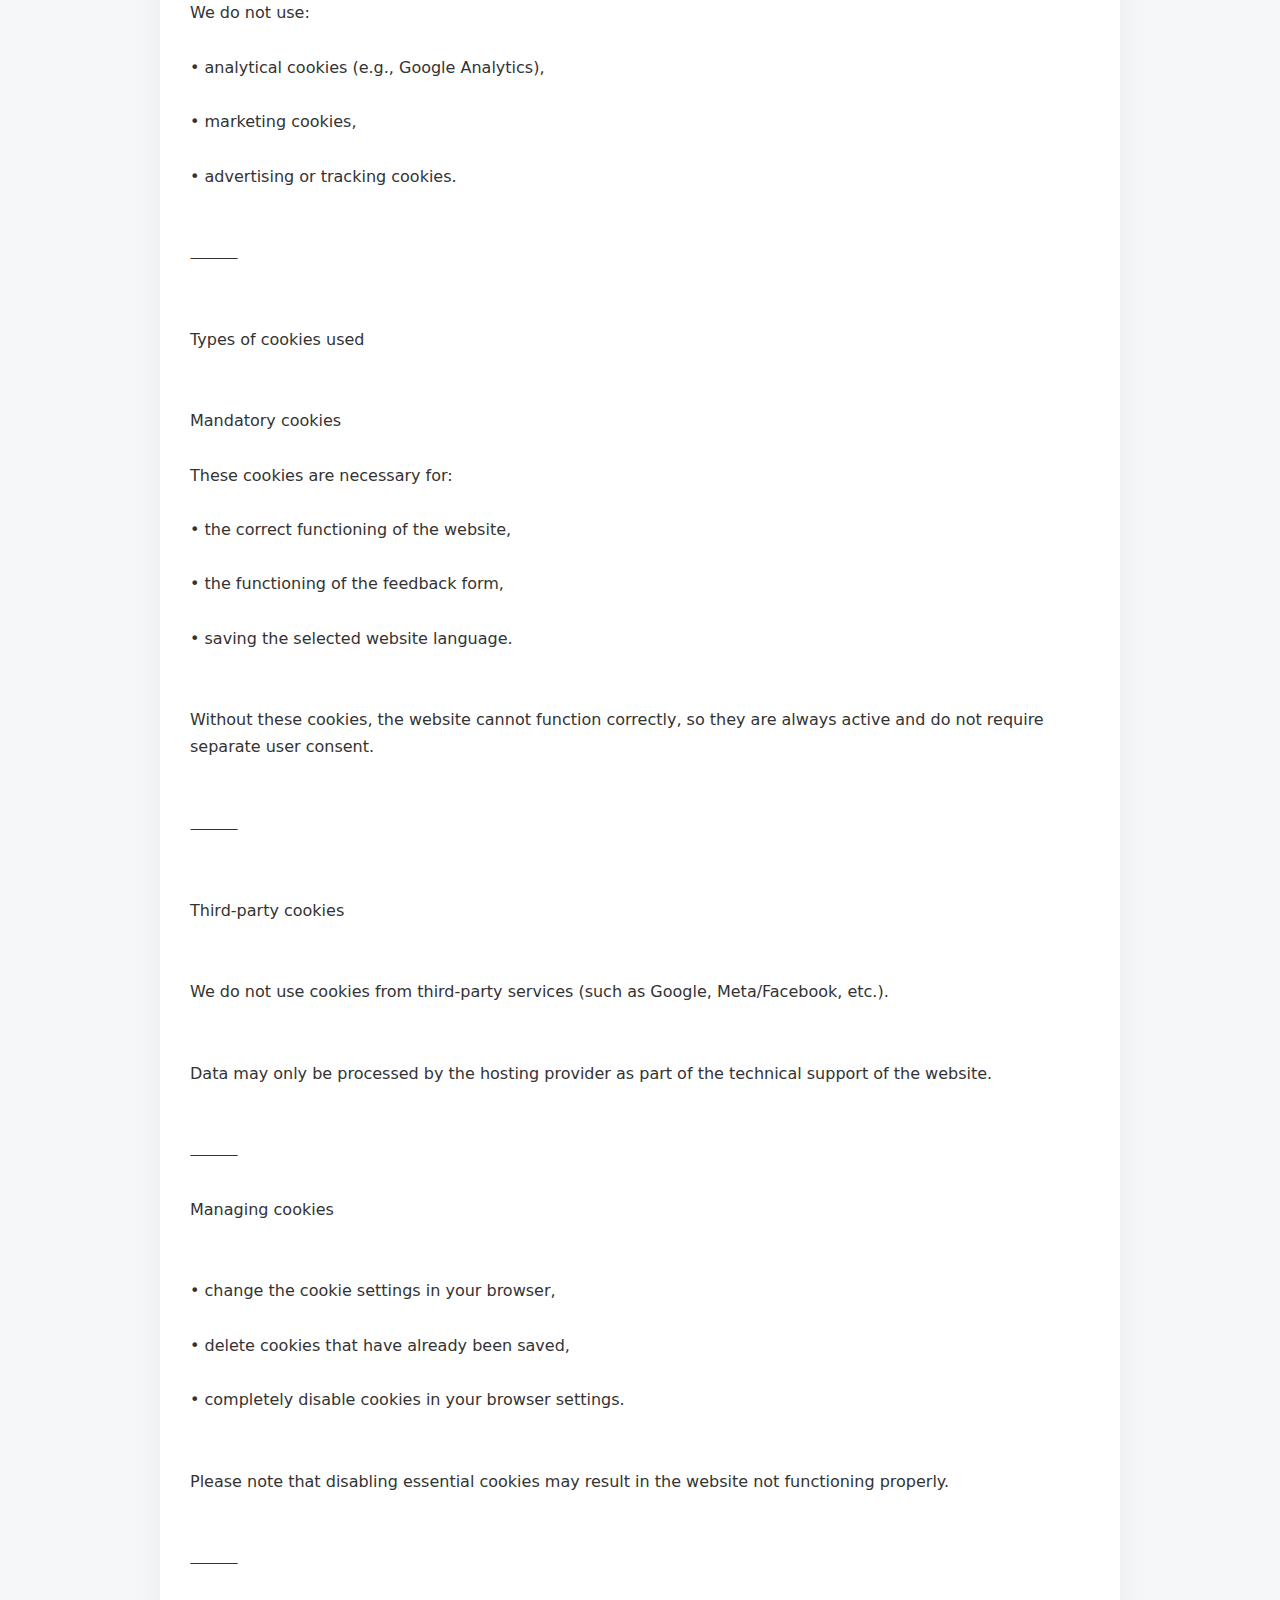
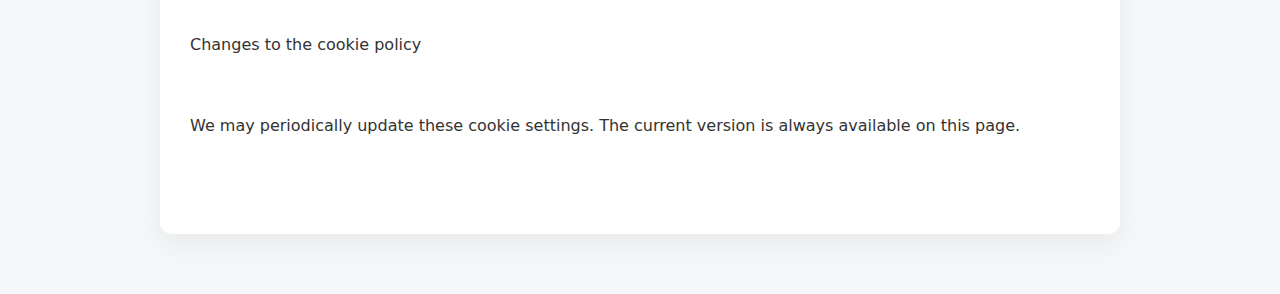
<file: cookies.html>
<!DOCTYPE html>
<html lang="en">
<head>
    <meta charset="UTF-8">
    <meta name="viewport" content="width=device-width, initial-scale=1.0">
    <title>Cookies</title>
</head>
<body>
    <div class="cookies-policy">
        <a href="./index.html" class="btn1"><</a>
        <p>
            Настройки cookies <br>

Что такое cookies <br>

Cookies — это небольшие текстовые файлы, которые сохраняются на вашем устройстве при посещении сайта. Они помогают обеспечить корректную работу сайта и улучшить пользовательский опыт. <br>

⸻<br>

Какие cookies мы используем<br>

На этом сайте используются только необходимые (обязательные) cookies, которые требуются для его корректной работы.<br>

Мы не используем:<br>
 • аналитические cookies (например, Google Analytics),<br>
 • маркетинговые cookies,<br>
 • рекламные или отслеживающие cookies.<br>

⸻<br>

Типы используемых cookies<br>

Обязательные cookies<br>
Эти cookies необходимы для:<br>
 • корректной работы сайта,<br>
 • функционирования формы обратной связи,<br>
 • сохранения выбранного языка сайта.<br>

Без этих cookies сайт не может работать корректно, поэтому они всегда активны и не требуют отдельного согласия пользователя.<br>

⸻<br>

Cookies третьих лиц<br>

Мы не используем cookies сторонних сервисов (таких как Google, Meta/Facebook и т.д.).<br>

Данные могут обрабатываться только хостинг-провайдером в рамках технического обеспечения работы сайта.<br>

⸻<br>

Управление cookies<br>

Вы можете:<br>
 • изменить настройки cookies в вашем браузере,<br>
 • удалить уже сохранённые cookies,<br>
 • полностью отключить cookies в настройках браузера.<br>

Обратите внимание, что отключение обязательных cookies может привести к некорректной работе сайта.<br>

⸻<br>

Изменения в политике cookies<br>

Мы можем периодически обновлять настоящие настройки cookies. Актуальная версия всегда доступна на этой странице.<br>



Cookie settings <br>

What are cookies? <br>

Cookies are small text files that are stored on your device when you visit a website. They help ensure that the website works properly and improve the user experience. <br>

⸻<br>

What cookies do we use? <br>

This website only uses necessary (mandatory) cookies that are required for it to function properly.<br>

We do not use:<br>
• analytical cookies (e.g., Google Analytics),<br>
 • marketing cookies,<br>
 • advertising or tracking cookies.<br>

⸻<br>

Types of cookies used<br>

Mandatory cookies<br>
These cookies are necessary for:<br>
 • the correct functioning of the website,<br>
 • the functioning of the feedback form,<br>
 • saving the selected website language.<br>

Without these cookies, the website cannot function correctly, so they are always active and do not require separate user consent.<br>

⸻<br>

Third-party cookies<br>

We do not use cookies from third-party services (such as Google, Meta/Facebook, etc.).<br>

Data may only be processed by the hosting provider as part of the technical support of the website.<br>

⸻<br>
Managing cookies<br>

 • change the cookie settings in your browser,<br>
 • delete cookies that have already been saved,<br>
 • completely disable cookies in your browser settings.<br>

Please note that disabling essential cookies may result in the website not functioning properly.<br>

⸻<br>

Changes to the cookie policy<br>

We may periodically update these cookie settings. The current version is always available on this page.<br>

        </p>
    </div>
    <style>
        .cookies-policy {
  max-width: 900px;
  margin: 60px auto;
  padding: 40px 30px;
  font-family: system-ui, -apple-system, BlinkMacSystemFont, "Segoe UI", sans-serif;
  font-size: 16px;
  line-height: 1.7;
  color: #333;
  background-color: #fff;
}

/* Заголовки внутри текста */
.cookies-policy p {
  margin: 0;
  white-space: pre-line;
}

/* Визуальные разделители */
.cookies-policy p br + br {
  display: block;
  content: "";
  margin-top: 16px;
}

/* Маркеры списков (точки) */
.cookies-policy p {
  word-wrap: break-word;
}

/* Выделение подзаголовков */
.cookies-policy p strong {
  display: block;
  margin-top: 24px;
  font-size: 18px;
  font-weight: 600;
  color: #111;
}

/* Разделительная линия (⸻) */
.cookies-policy p {
  position: relative;
}

.cookies-policy p::selection {
  background: #eaeaea;
}

/* Адаптивность */
@media (max-width: 600px) {
  .cookies-policy {
    padding: 25px 20px;
    font-size: 15px;
  }
}
.cookies-policy {
  border-radius: 12px;
  box-shadow: 0 10px 30px rgba(0, 0, 0, 0.06);
}
body {
  background-color: #f6f7f9;
}
.btn1 {
text-decoration: none;
  position: absolute;
  top: 20px;
  left: 20px;
  font-weight: 700;

  width: 44px;
  height: 44px;
  border-radius: 50%;

  background-color: #ffffff;
  border: 1px solid #e0e0e0;
  cursor: pointer;

  display: flex;
  align-items: center;
  justify-content: center;

  transition: background-color 0.2s ease, box-shadow 0.2s ease;
}

.btn1:hover {
  background-color: #f5f5f5;
  box-shadow: 0 4px 10px rgba(0, 0, 0, 0.12);
}

.btn1:active {
  background-color: #eeeeee;
  box-shadow: 0 2px 6px rgba(0, 0, 0, 0.15);
}
    </style>
</body>
</html>
</file>
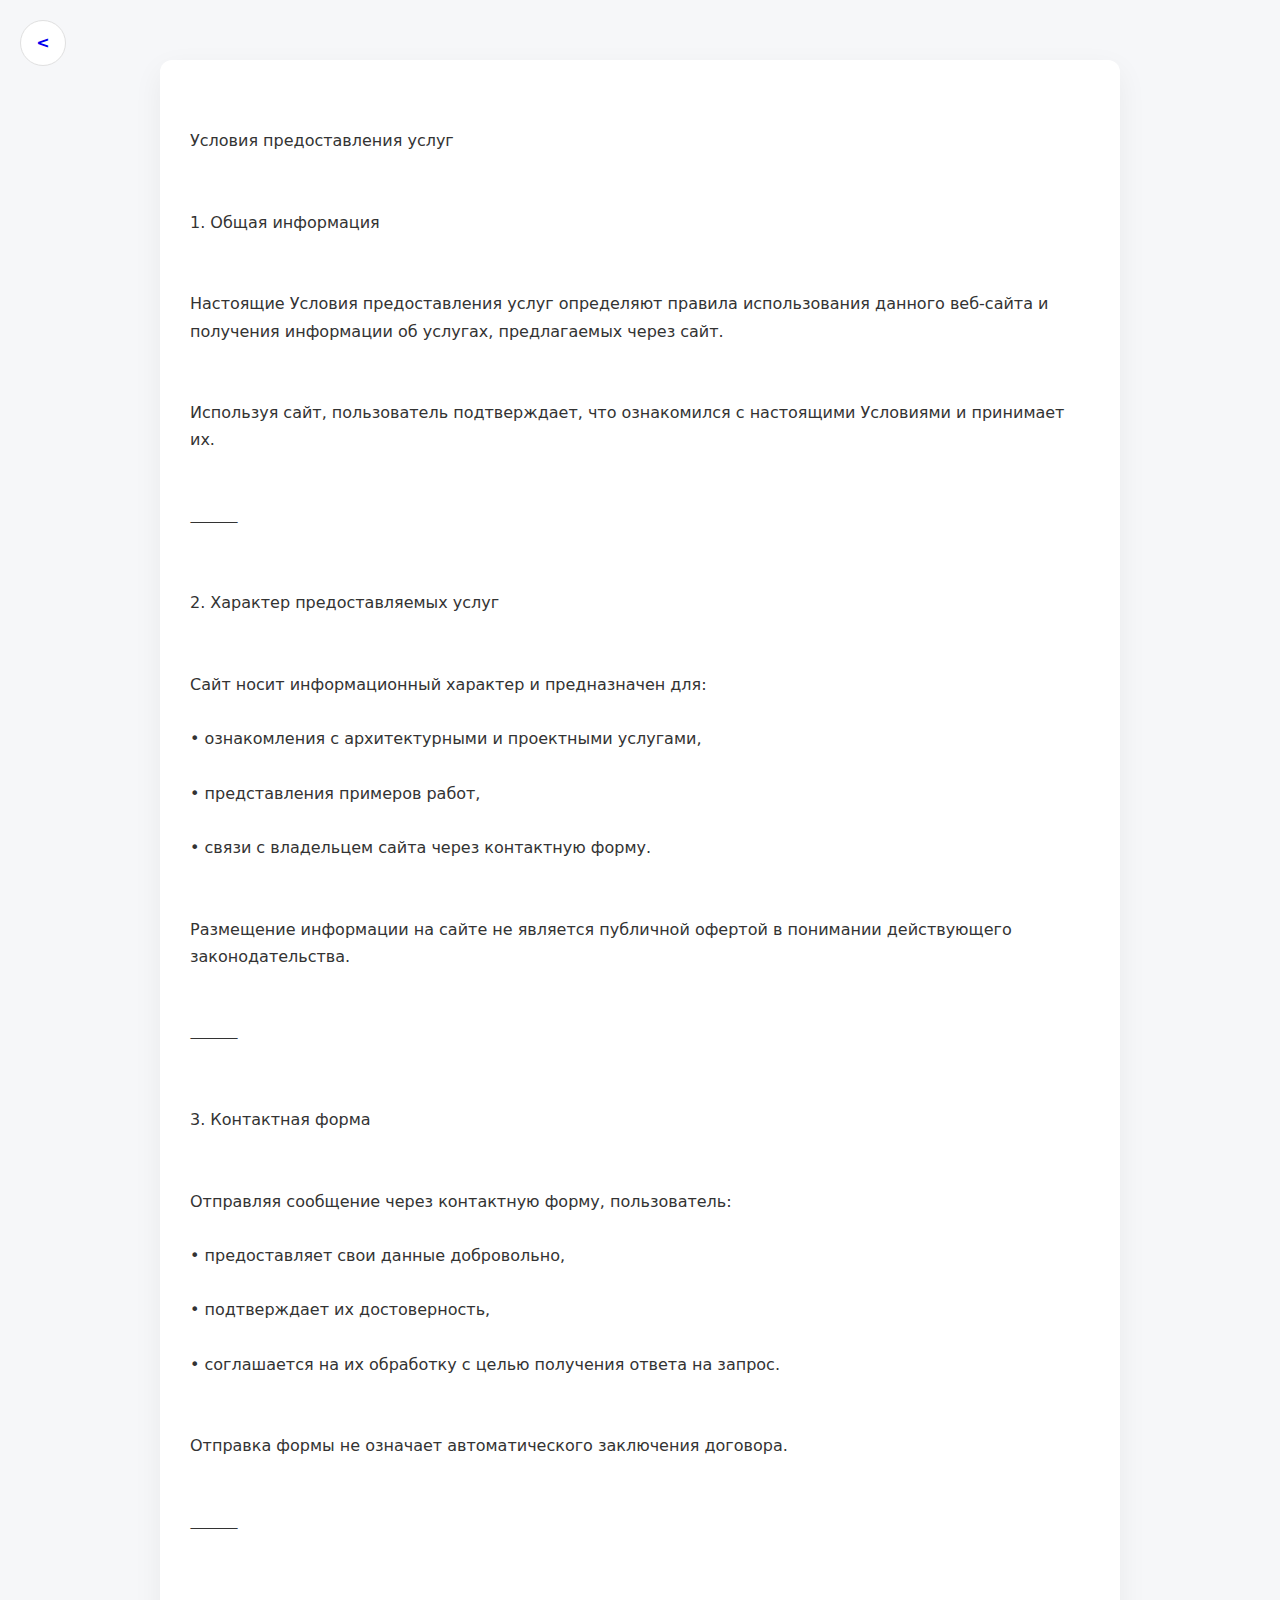
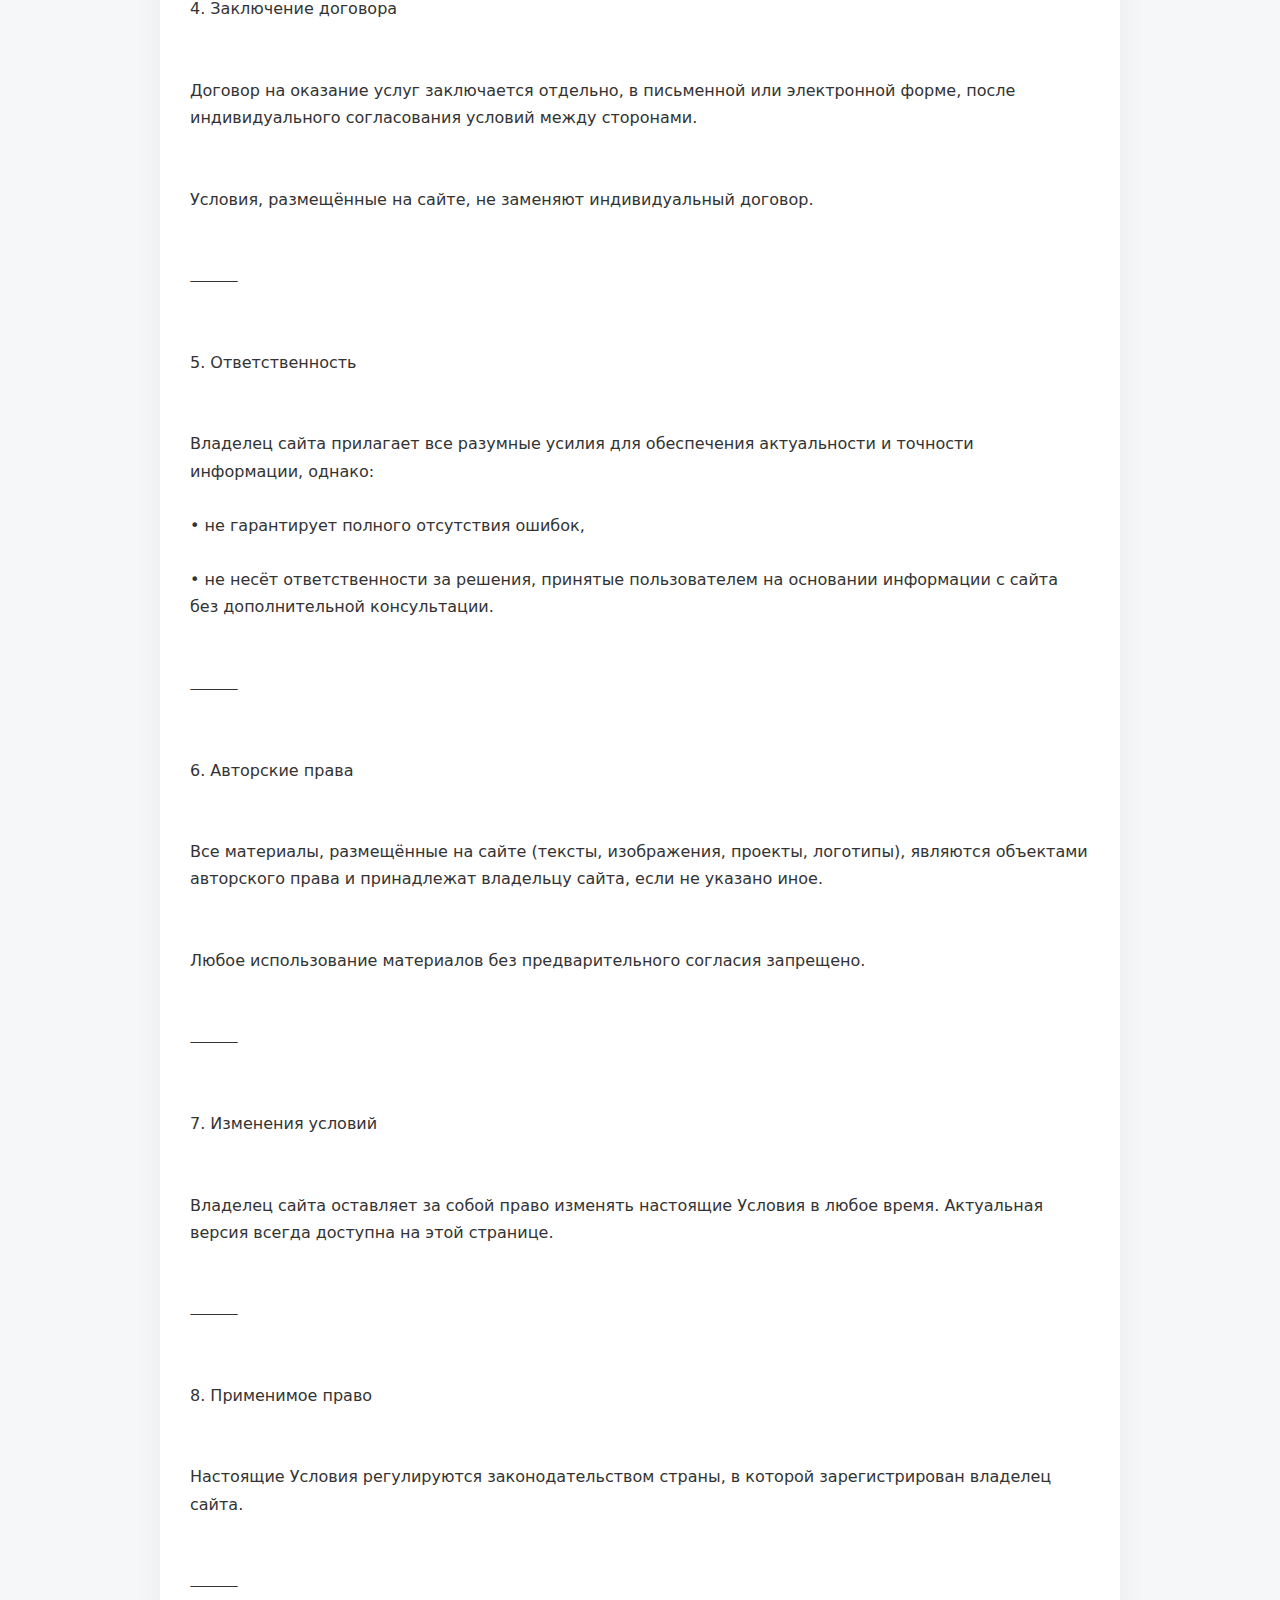
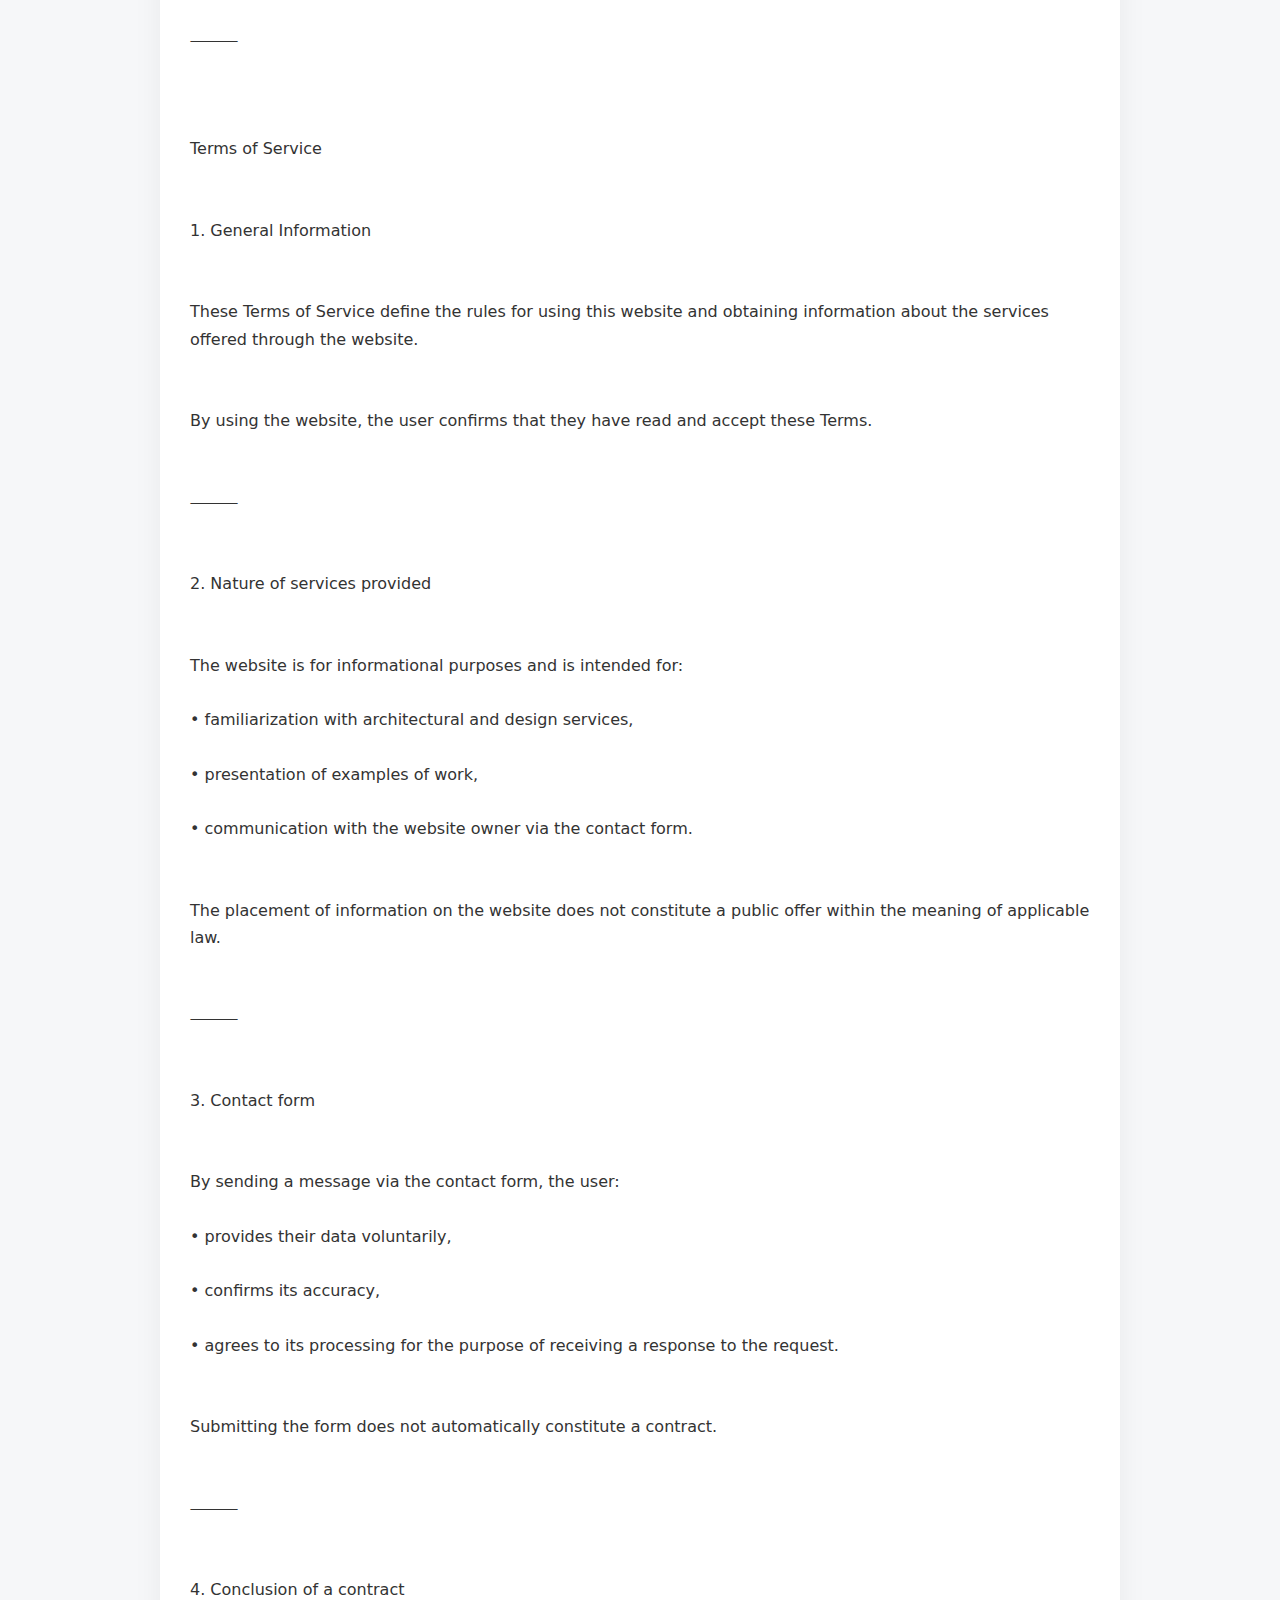
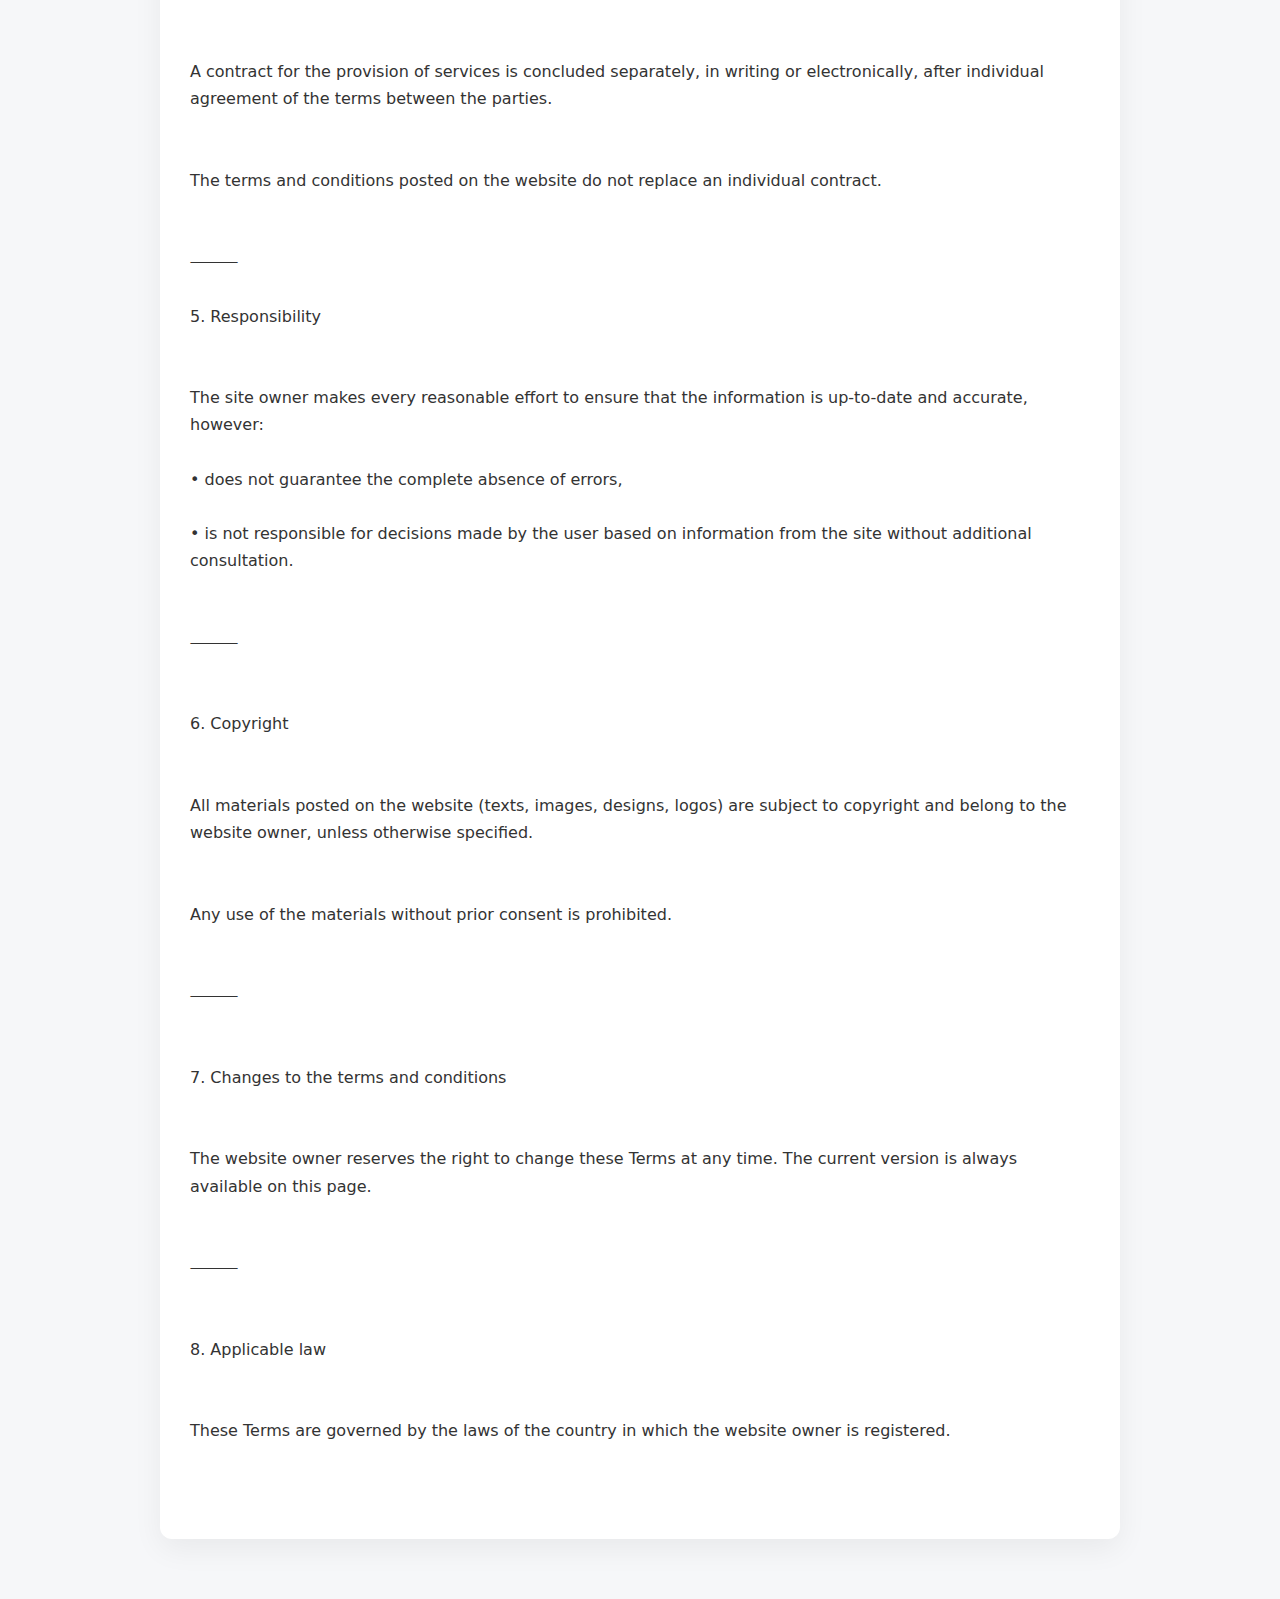
<file: services.html>
<!DOCTYPE html>
<html lang="en">
<head>
    <meta charset="UTF-8">
    <meta name="viewport" content="width=device-width, initial-scale=1.0">
    <title>services</title>
</head>
<body>
    <div  class="cookies-policy">
        <a href="./index.html" class="btn1"><</a>
        <p>
            Условия предоставления услуг<br>

1. Общая информация<br>

Настоящие Условия предоставления услуг определяют правила использования данного веб-сайта и получения информации об услугах, предлагаемых через сайт.<br>

Используя сайт, пользователь подтверждает, что ознакомился с настоящими Условиями и принимает их.<br>

⸻<br>

2. Характер предоставляемых услуг<br>

Сайт носит информационный характер и предназначен для:<br>
 • ознакомления с архитектурными и проектными услугами,<br>
 • представления примеров работ,<br>
 • связи с владельцем сайта через контактную форму.<br>

Размещение информации на сайте не является публичной офертой в понимании действующего законодательства.<br>

⸻<br>

3. Контактная форма<br>

Отправляя сообщение через контактную форму, пользователь:<br>
 • предоставляет свои данные добровольно,<br>
 • подтверждает их достоверность,<br>
 • соглашается на их обработку с целью получения ответа на запрос.<br>

Отправка формы не означает автоматического заключения договора.<br>

⸻<br>

4. Заключение договора<br>

Договор на оказание услуг заключается отдельно, в письменной или электронной форме, после индивидуального согласования условий между сторонами.<br>

Условия, размещённые на сайте, не заменяют индивидуальный договор.<br>

⸻<br>

5. Ответственность<br>

Владелец сайта прилагает все разумные усилия для обеспечения актуальности и точности информации, однако:<br>
 • не гарантирует полного отсутствия ошибок,<br>
 • не несёт ответственности за решения, принятые пользователем на основании информации с сайта без дополнительной консультации.<br>

⸻<br>

6. Авторские права<br>

Все материалы, размещённые на сайте (тексты, изображения, проекты, логотипы), являются объектами авторского права и принадлежат владельцу сайта, если не указано иное.<br>

Любое использование материалов без предварительного согласия запрещено.<br>

⸻<br>

7. Изменения условий<br>

Владелец сайта оставляет за собой право изменять настоящие Условия в любое время. Актуальная версия всегда доступна на этой странице.<br>

⸻<br>

8. Применимое право<br>

Настоящие Условия регулируются законодательством страны, в которой зарегистрирован владелец сайта.<br>

⸻<br>
⸻<br>


Terms of Service<br>

1. General Information<br>

These Terms of Service define the rules for using this website and obtaining information about the services offered through the website.<br>

By using the website, the user confirms that they have read and accept these Terms.<br>

⸻<br>

2. Nature of services provided<br>

The website is for informational purposes and is intended for:<br>
 • familiarization with architectural and design services,<br>
 • presentation of examples of work,<br>
 • communication with the website owner via the contact form.<br>

The placement of information on the website does not constitute a public offer within the meaning of applicable law.<br>

⸻<br>

3. Contact form<br>

By sending a message via the contact form, the user:<br>
 • provides their data voluntarily,<br>
 • confirms its accuracy,<br>
 • agrees to its processing for the purpose of receiving a response to the request.<br>

Submitting the form does not automatically constitute a contract. <br>

⸻<br>

4. Conclusion of a contract<br>

A contract for the provision of services is concluded separately, in writing or electronically, after individual agreement of the terms between the parties.<br>

The terms and conditions posted on the website do not replace an individual contract.<br>

⸻<br>
5. Responsibility<br>

The site owner makes every reasonable effort to ensure that the information is up-to-date and accurate, however:<br>
 • does not guarantee the complete absence of errors,<br>
 • is not responsible for decisions made by the user based on information from the site without additional consultation.<br>

⸻<br>

6. Copyright<br>

All materials posted on the website (texts, images, designs, logos) are subject to copyright and belong to the website owner, unless otherwise specified.<br>

Any use of the materials without prior consent is prohibited.<br>

⸻<br>

7. Changes to the terms and conditions<br>

The website owner reserves the right to change these Terms at any time. The current version is always available on this page.<br>

⸻<br>

8. Applicable law<br>

These Terms are governed by the laws of the country in which the website owner is registered.<br>

        </p>
    </div>
      <style>
        .cookies-policy {
  max-width: 900px;
  margin: 60px auto;
  padding: 40px 30px;
  font-family: system-ui, -apple-system, BlinkMacSystemFont, "Segoe UI", sans-serif;
  font-size: 16px;
  line-height: 1.7;
  color: #333;
  background-color: #fff;
}

/* Заголовки внутри текста */
.cookies-policy p {
  margin: 0;
  white-space: pre-line;
}

/* Визуальные разделители */
.cookies-policy p br + br {
  display: block;
  content: "";
  margin-top: 16px;
}

/* Маркеры списков (точки) */
.cookies-policy p {
  word-wrap: break-word;
}

/* Выделение подзаголовков */
.cookies-policy p strong {
  display: block;
  margin-top: 24px;
  font-size: 18px;
  font-weight: 600;
  color: #111;
}

/* Разделительная линия (⸻) */
.cookies-policy p {
  position: relative;
}

.cookies-policy p::selection {
  background: #eaeaea;
}

/* Адаптивность */
@media (max-width: 600px) {
  .cookies-policy {
    padding: 25px 20px;
    font-size: 15px;
  }
}
.cookies-policy {
  border-radius: 12px;
  box-shadow: 0 10px 30px rgba(0, 0, 0, 0.06);
}
body {
  background-color: #f6f7f9;
}
.btn1 {
text-decoration: none;
  position: absolute;
  top: 20px;
  left: 20px;
  font-weight: 700;

  width: 44px;
  height: 44px;
  border-radius: 50%;

  background-color: #ffffff;
  border: 1px solid #e0e0e0;
  cursor: pointer;

  display: flex;
  align-items: center;
  justify-content: center;

  transition: background-color 0.2s ease, box-shadow 0.2s ease;
}

.btn1:hover {
  background-color: #f5f5f5;
  box-shadow: 0 4px 10px rgba(0, 0, 0, 0.12);
}

.btn1:active {
  background-color: #eeeeee;
  box-shadow: 0 2px 6px rgba(0, 0, 0, 0.15);
}
    </style>
</body>
</html>
</file>
<file: style.css>
*,
*::before,
*::after {
  box-sizing: border-box;
  margin: 0;
  padding: 0;
}
html {
  scroll-behavior: smooth;
}

img,
picture,
video,
canvas,
svg {
  display: block;
  max-width: 100%;
}

ul,
ol {
  list-style: none;
}

a {
  text-decoration: none;
  color: inherit;
}

button,
input,
textarea,
select {
  font: inherit;
  background: none;
  border: none;
  outline: none;
  color: inherit;
}

table {
  border-collapse: collapse;
  border-spacing: 0;
}

html {
  -webkit-text-size-adjust: 100%;
  text-size-adjust: 100%;
}

::-moz-focus-inner {
  border: 0;
}

body {
  background-color: #fff;
}
* {
  font-family: "Inter", sans-serif;
}
.reveal {
  opacity: 0;
  transform: translateY(40px);
  transition: 0.6s;
  will-change: opacity, transform;
  position: relative; /* добавь */
}
.visible {
  opacity: 1;
  transform: translateY(0);
}

.br-m {
  display: inline;
}
@media (max-width: 600px) {
  .br-m {
    display: none;
  }
}

.br-s {
  display: none;
}
@media (max-width: 600px) {
  .br-s {
    display: inline;
  }
}
.no-scroll {
  overflow: hidden;
  height: 100vh;
}
.house-svg {
  width: 28.6px;
  height: 25.6px;
}
.check-svg {
  width: 29.7px;
  height: 29.7px;
}

@media (max-width: 1700px) {
  .check-svg {
    width: 25px;
    height: 25px;
  }
}

@media (max-width: 600px) {
  .check-svg {
    width: 16px;
    height: 16px;
  }
}
.phone-svg {
  width: 15px;
  height: 15px;
}
/*  */
.logo {
  width: 140px;
  height: 140px;
}

.header-container {
  align-items: center;
  display: flex;
  justify-content: center;
}
.header-nav-list {
  display: flex;
  justify-content: space-between;
  margin: 0 clamp(12px, 2vw, 305px);
}

.header-nav-list li {
  position: relative;
  padding: 0 clamp(12px, 4vw, 24px);
}

.header-nav-list li + li::before {
  content: "";
  position: absolute;
  left: 0;
  top: 50%;
  transform: translateY(-50%);
  width: 1px;
  height: 37px;
  background-color: #696969;
}

.header-nav-list-transl {
  display: flex;
  gap: 20px;
  margin-right: 93px;
}
.header-svg {
  padding-top: 4px;
  width: 15px;
  height: 15px;
}
.contact-btn {
  border-radius: 20px;
  display: flex;
  gap: 10px;
  font-weight: 500;
  color: #fbfbfb;
  background-color: #000;
  width: 225px;
  height: 68px;
  justify-content: center;
  align-items: center;
  cursor: pointer;
  transition: transform 0.2s;
  display: flex;
}

.contact-btn:hover {
  transform: scale(1.05);
  background-color: #dc7c28;
}

.tr-nav-text {
  font-weight: 400;
  color: #5f5f5f;
  transition: color 0.2s, transform 0.2s;
  display: flex;
  gap: 10px;
}
.tr-nav-text:hover {
  color: #000;
  transform: scale(1.05);
}

.tr-header-contact {
  color: #fbfbfb;
  font-weight: 500;
}
.transl-btn {
  border: 1px solid #000;
  width: 69px;
  height: 69px;
  border-radius: 100%;
  font-weight: 500;
  cursor: pointer;
  display: inline-flex;
  justify-content: center;
  align-items: center;
  transition: transform 0.2s, background-color 0.2s;
}

.transl-btn:hover {
  transform: scale(1.05);
  background-color: #000;
  color: #fbfbfb;
}

/*  */

.second-section {
  display: flex;
  justify-content: center;
}
.container-second {
  gap: 50px;
  display: flex;
  justify-content: space-between;
  padding: 80px 110px 0 110px;
  width: 100%;
  max-width: 1856px;
  height: 778px;
  background-image: url("./image/bgimage.png");
  background-size: cover;
  background-position: center;
  background-repeat: no-repeat;
  border-radius: 90px;
}

.video {
  position: relative;
  max-width: 700px;
  width: 100%;
  height: 100%;
  max-height: 567px;
  border-radius: 144px;
  background-color: #dc7c2800;
  margin-left: 100px;
}

.video-box {
  position: absolute;
  inset: 0; 
}


@media (max-width: 600px) {
  .video-box {
    border-radius: 57px;
  }
}

/* cover-эффект */
.video-box iframe {
  position: absolute;
  top: 50%;
  left: 50%;

  max-width: 794px;
  max-height: 620px;

  width: 100%;
  height: 90%;

  border-radius: 144px;

  transform: translate(-50%, -50%);
  z-index: 1;
}

.btn-video {
  position: absolute;
  top: 50%;
  left: 50%;
  transform: translate(-50%, -50%);

  width: 70px;
  height: 70px;
  border-radius: 50%;

  background: rgb(0, 0, 0);

  display: flex;
  justify-content: center;
  align-items: center;

  cursor: pointer;
  transition: 0.25s ease;

  border: 2px solid rgba(255, 255, 255, 0.7);
  z-index: 2;
}
.btn-video::before {
  content: "▶";
  font-size: 28px;
  color: white;
  margin-left: 4px;
}
.btn-video.pause::before {
  content: "II";
  margin-left: 0;
}

.btn-video:hover {
  transform: translate(-50%, -50%) scale(1.12);
  background: rgb(0, 0, 0);
}
.btn-video:active {
  transform: translate(-50%, -50%) scale(1.18);
}
.btn-video {
  opacity: 1;
  pointer-events: auto;
}

/* скрыто */
.btn-video.hidden {
  opacity: 0;
  pointer-events: none;
  transform: translate(-50%, -50%) scale(0.9);
}
.video-box:hover .btn-video.hidden {
  opacity: 1;
  pointer-events: auto;
}


.video img {
  width: 100%;
  border-radius: 144px;
  height: 100%;
}

.sec-text {
  color: #ffffff;
  font-size: clamp(28px, 4vw, 69px);
  font-weight: 400;
  letter-spacing: -4%;
}

.pre-sec-text {
  color: #dc7c28;
  font-weight: 700;
}
.sec-bnt {
  position: absolute;
  top: clamp(10px, 10vw, 177px);
  left: clamp(140px, 25vw, 450px);
  background-color: #dc7c28;
  color: #fbfbfb;
  border-radius: 40px;
  width: clamp(200px, 20vw, 340px);
  height: clamp(50px, 4vw, 76px);
  font-weight: 700;
  font-size: clamp(12px, 2vw, 31px);
}

.qwe {
  display: flex;
  flex-direction: column;
  gap: 26px;
  padding-top: 65px;
}
.qqw {
  display: flex;
  align-items: center;
  gap: 20px;
}

.sec-text-sec {
  color: #696969;
  font-weight: 400;
  font-size: clamp(10px, 1.6vw, 25px);
  letter-spacing: -0.05em;
}

.sec-text-sec span {
  color: #fbfbfb;
  font-weight: 600;
}

.sec-btnn {
  display: flex;
  justify-content: center;
  align-items: center;
  width: 318px;
  height: 98px;
  background-color: #dc7c28;
  font-weight: 600;
  font-size: 20px;
  letter-spacing: -4%;
  color: #fbfbfb;
  border-radius: 16px;
  transition: transform 0.2s, background-color 0.2s;
  cursor: pointer;
  gap: 10px;
  position: relative;
  overflow: hidden;
}

.sec-btnn::after {
  content: "";
  position: absolute;
  top: 0;
  left: -50%;
  width: 50%;
  height: 100%;
  background: rgba(255, 255, 255, 0.3);
  transform: skewX(-20deg);
  animation: shimmer 2s infinite;
}

@keyframes shimmer {
  0% {
    left: -50%;
  }
  100% {
    left: 150%;
  }
}

.sec-btnn:hover {
  transform: scale(1.05);
}

.button-container {
  display: flex;
  padding-top: 75px;
  gap: 50px;
  align-items: center;
}

.button-container-text {
  text-align: center;
  color: #fbfbfb;
  font-weight: 400;
  letter-spacing: -8%;
  font-size: 21px;
}

.button-container-text span {
  font-weight: 700;
}

.mobile-mainblock {
  display: none;
}
.mobile-mainblock div {
  display: flex;
  align-items: center;
  gap: 15px;
  justify-content: center;
}
.burger {
  display: none;
  width: 48px;
  height: 48px;
  border-radius: 14px;
  border: 1px solid #000;
  z-index: 1001;
  transition: 0.4s ease;
}
.burger span {
  display: block;
  width: 21px;
  height: 2px;
  background: #000;
  border-radius: 2px;
  transition: 0.4s ease;
}

.burger.active {
  background: #000;
  width: 36px;
  height: 36px;
  border-radius: 12px;
}
.burger.active span {
  background: #fff;
  width: 18px;
}
.burger.active span:nth-child(1) {
  transform: translateY(5px) rotate(-45deg);
}

.burger.active span:nth-child(2) {
  opacity: 0;
}

.burger.active span:nth-child(3) {
  transform: translateY(-5px) rotate(45deg);
}

.side-menu {
  display: none;
  position: fixed;
  top: 0;
  right: -100%;
  width: 100vw;
  height: 100vh;
  background: white;
  box-shadow: -5px 0 20px rgba(0, 0, 0, 0.15);
  padding: 40px 20px;
  transition: 0.4s ease;
  z-index: 1000;
}

.side-menu.active {
  right: 0;
}
.side-menu ul {
  display: flex;
  flex-direction: column;
  align-items: center;
  gap: 20px;
}
.burger-btn {
  margin-top: 35px;
  margin-bottom: 47px;
  border-radius: 14px;
  display: flex;
  gap: 4.5px;
  font-weight: 500;
  font-size: 13px;
  color: #fbfbfb;
  background-color: #000;
  width: 164px;
  height: 50px;
  justify-content: center;
  align-items: center;
  cursor: pointer;
  transition: transform 0.2s;
}

.burger-btn:hover {
  transform: scale(1.05);
}

@media (max-width: 1700px) {
  .burger {
    display: none;
    flex-direction: column;
    justify-content: center;
    align-items: center;
    gap: 3px;
  }
  .header-nav-list-transl {
    margin: 0;
    gap: 10px;
  }
  .header-container {
    gap: 34px;
  }
}
@media (max-width: 1700px) {
  .container-second {
    max-width: 1400px;
    height: 650px;
    padding: 60px 90px 0 90px;
  }
  .sec-text {
    font-size: 48px;
  }
  .sec-bnt {
    top: 120px;
    left: 300px;
    height: 60px;
    font-size: 28px;
  }
  .qwe {
    padding-top: 78px;
  }
  .button-container {
    padding-top: 60px;
  }
  .video {
    width: 570px;
    height: 460px;
    margin-left: 20px;
  }
  .button-container-text {
    font-size: 14px;
  }
  .sec-btnn {
    width: 218px;
    height: 78px;
    font-size: 17px;
  }
  .sec-text-sec {
    text-align: center;
    font-size: 19px;
  }
}
@media (max-width: 600px) {
  .sec-text {
    font-size: 30px;
    text-align: center;
  }
.btn-video {
  display: none;
}}
@media (max-width: 600px) {
  .side-menu {
    display: block;
  }
  .sec-bnt {
    top: 108px;
    left: 50%;
    width: 144px;
    height: 32px;
    font-size: 13px;
    transform: rotate(-2.48deg) translateX(-50%);
  }
}
@media (max-width: 600px) {
  .qwe {
    padding-top: 60px;
    display: flex;
    flex-direction: row;
    text-align: center;
    align-items: start;
    gap: 10px;

  }
  .qqw {
    max-width: 170px;
   
    flex-direction: column;
  }
}
@media (max-width: 600px) {
  .burger {
    display: flex;
    flex-direction: column;
    justify-content: center;
    align-items: center;
    gap: 3px;
  }
  .sec-text-sec {
    text-align: center;
    font-size: 15px;
  }
}
@media (max-width: 600px) {
  .sec-btnn {
    width: 255px;
    height: 78px;
    margin-bottom: -70px;
    margin-top: 34px;
  }
}
@media (max-width: 600px) {
  .button-container {
    display: none;
  }
}
@media (max-width: 600px) {
  .button-container-text {
    font-size: 13px;
  }
}
@media (max-width: 600px) {
  .container-second {
    width: 100%;
    height: 777px;
    flex-direction: column;
    padding: 24px;
    border-radius: 42px;
    align-items: center;
    justify-content: center;
  }
}

@media (max-width: 600px) {
  .mobile-mainblock {
    display: flex;
    flex-direction: column;
  }
}
@media (max-width: 600px) {
  .logo {
    width: 81px;
    height: 81px;
  }
}
@media (max-width: 600px) {
  .header-nav-list {
    display: none;
  }
}
@media (max-width: 600px) {
  .contact-btn {
    display: none;
  }
}
@media (max-width: 600px) {
  .transl-btn {
    width: 36px;
    height: 36px;
    font-size: 9px;
  }
  .transl-btn:hover {
    background-color: #000;
    color: #fbfbfb;
  }
}
@media (max-width: 600px) {
  .video {
    border-radius: 57px;

    width: 307px;
    height: 249px;
    margin-left: 0;
  }
  .video img {
    border-radius: 57px;
  }
  .video-box iframe {
  border-radius: 57px;
}
}
/*  */

.result-list {
  display: flex;
  justify-content: center;
}

.second-title {
  font-weight: 500;
  font-size: 49px;
  padding: 50px 0;
}

.result-list li {
  position: relative;
}

.number-pos {
  display: flex;
  justify-content: center;
  align-items: center;
  position: absolute;
  right: 80px;
  bottom: 280px;
  color: #000;
  font-weight: 700;
  font-size: 23px;
  width: 60px;
  height: 60px;
  border-radius: 50%;
  background-color: #ffffff;
}

.result-list-title {
  color: #000;
  font-weight: 600;
  font-size: 26px;
  margin-top: -100px;
  letter-spacing: -0.04em;
}
.result-list-stitle {
  font-weight: 300;
  font-size: 23px;
  margin-top: 40px;
  letter-spacing: -0.04em;
}
.result-list-stitle span {
  font-weight: 500;
}
.slider-dots-text {
  padding-top: 32px;
  display: none;
  justify-content: center;
  align-items: center;
  gap: 11px;
}
@media (max-width: 600px) {
  .slider-dots-text {
    display: flex;
  }
}
.slider-dots-text p {
  font-size: 16px;
  letter-spacing: -0.04em;
  color: #0000008e;
}
.slider-dots-text img {
  width: 21px;
  height: 21px;
}

.slider-dots {
  display: none;
  justify-content: center;
  margin-top: 10px;
  gap: 10px;
}

.dot {
  width: 37px;
  height: 4px;
  border-radius: 2px;
  background-color: #ccc;
  transition: background-color 0.3s;
}

.dot.active {
  background-color: #333;
}

@media (max-width: 600px) {
  .slider-dots {
    display: flex;
  }
  .result-wrapper {
    overflow-x: auto;
    scroll-snap-type: x mandatory;
    -webkit-overflow-scrolling: touch;
    padding-bottom: 20px;
  }

  .result-wrapper::-webkit-scrollbar {
    display: none;
  }

  .result-list {
    display: flex;
    gap: 20px;
    width: max-content;
  }

  .result-list li {
    width: 100vw;
    scroll-snap-align: center;
    display: flex;
    flex-direction: column;
  }
  .result-list img {
    width: 100vw;
  }

  .number-pos {
    position: absolute;
    right: 135px;
    top: 45%;
    width: 45px;
    height: 45px;
    font-size: 17px;
  }
  .result-list-title {
    margin-top: -100px;
    font-size: 22px;
  }
  .result-list-stitle {
    font-size: 18px;
    margin-top: 20px;
  }
  .second-title {
    font-size: 24px;
    padding-top: 106px;
  }
}

/*  */

.why-section {
  display: flex;
  justify-content: center;
  padding-top: 146px;
}
.why-cont {
  display: flex;
  flex-direction: column;
  align-items: left;
}
@media (max-width: 600px) {
  .why-cont {
    align-items: center;
  }
}

.why-container {
  position: relative;
  display: flex;
  justify-content: space-between;
  align-items: center;
  padding: 0 130px;
  width: 100%;
  max-width: 1856px;
  height: 600px;
  background-image: url("./image/bgimage.png");
  background-size: cover;
  background-position: center;
  background-repeat: no-repeat;
  border-radius: 100px;
}

.title-why {
  position: absolute;
  display: flex;
  justify-content: center;
  align-items: center;
  left: 68px;
  top: -40px;
  color: #fbfbfb;
  font-weight: 600;
  letter-spacing: -0.06em;
  font-size: 32px;
  width: 457px;
  height: 83px;
  background-color: #dc7c28;
  border-radius: 65px;
}

.pretitle-why {
  color: #fbfbfb;
  font-weight: 500;
  font-size: 39px;
  letter-spacing: -0.04em;
}
.pretitle-why span {
  font-weight: 700;
}

.why-text {
  margin-top: 30px;
  display: flex;
  justify-content: center;
  align-items: center;
  max-width: 691px;
  width: 100%;
  height: 76px;
  border: 1px dashed #fbfbfb;
  border-radius: 40px;
  font-weight: 500;
  font-size: 24px;
  color: #fbfbfb;
}
.why-text span {
  display: flex;
  justify-content: center;
  align-items: center;
  margin: 0 10px;
  font-weight: 700;
  border-radius: 60px;
  max-width: 171px;
  width: 100%;
  height: 44px;
  background-color: #dc7c28;
}
.why-list {
  padding-top: 36px;
  display: flex;
  flex-direction: column;
  gap: 30px;
}
.why-list li {
  display: flex;
  color: #fbfbfb;
  font-weight: 500;
  font-size: 25px;
  letter-spacing: -0.04em;
  display: flex;
  align-items: center;
  gap: 20px;
}
.why-list li span {
  font-weight: 700;
}
@media (max-width: 1700px) {
  .result-list-title {
    font-size: 20px;
  }
  .result-list-stitle {
    font-size: 18px;
    margin-top: 20px;
  }
  .number-pos {
    right: 20%;
    bottom: 43%;
  }
}

/*  */
.services {
  position: relative; /* нужно для ::before */
  display: flex;
  align-items: center;
  flex-direction: column;
}
.services::before {
  overflow: hidden; /* чтобы закругления были видны */

  content: "";
  position: absolute;
  top: 0;
  left: 50%;
  transform: translateX(-50%);

  width: calc(100% - 64px); /* 32px справа + 32px слева */
  max-width: 1856px;
  height: 65%;

  background-image: url("./image/bgphotoresult.png");
  background-size: cover;
  background-position: top center;
  background-repeat: no-repeat;

  border-radius: 114px; /* регулируй */

  z-index: -1; /* чтобы контент был сверху */
}

@media (max-width: 600px) {
  .services::before {
    content: "";
    position: absolute;
    top: 0;
    left: 49%;
    transform: translateX(-49%);

    width: 100%;
    height: 90%;

    background-image: url("./image/bgphotoresult.png");
    background-size: cover;
    background-position: top center;
    background-repeat: no-repeat;

    border-radius: 42px; /* регулируй */

    z-index: -1; /* чтобы контент был сверху */
  }
}

.services-grid {
  padding-left: 10px;
  padding-right: 10px;
  display: grid;
  grid-template-columns: repeat(3, 1fr);
  gap: 30px;
}

.item {
  margin-top: 30px;
  display: flex;
  flex-direction: column;
  padding: 30px 20px;
  max-width: 434px;
  width: 100%;
  max-height: 344px;
  height: 100%;
  background: #fff;
  border-radius: 60px;
  border: 1px solid #d2d2d2;
}

.item.full {
  max-width: 1364px;
  width: 100%;
  height: 100%;
  max-height: 370px;
  grid-column: span 3;
  align-items: center;
}
.services-title {
  margin-top: 80px;
  color: #fbfbfb;
  font-weight: 500;
  font-size: 49px;
  letter-spacing: -0.04em;
}
.services-pretitle {
  display: flex;
  align-items: center;
  justify-content: center;
  color: #fbfbfb;
  font-weight: 600;
  font-size: 27px;
  border-radius: 55px;
  background-color: #dc7c28;
  width: 272px;
  height: 62px;
  transform: rotate(-2.48deg);
  margin-top: -5px;
  margin-bottom: 55px;
}
.item h4 {
  font-weight: 500;
  font-size: 30px;
  letter-spacing: -0.04em;
  text-align: center;
  padding: 20px 0;
}
.item h4 span {
  font-weight: 700;
}
@media (max-width: 1700px) {
  .why-container {
    max-width: 1400px;
    padding: 0 90px;
  }
  .pretitle-why {
    font-size: 33px;
  }
  .why-text {
    font-size: 18px;
  }
  .why-list li {
    font-size: 20px;
  }
  .why-text span {
    max-width: 150px;
    height: 35px;
  }
  .photo {
    width: 600px;
  }
}
.tr-nav-text span {
  display: none;
}

@media (max-width: 600px) {
  .tr-nav-text span {
    display: block;
    color: #fff;
  }
  ul li:first-child .tr-nav-text span {
    color: #5f5f5f;
  }
  ul li:first-child .tr-nav-text:hover span {
    color: #000;
  }
  .tr-nav-text:hover span {
    color: #000;
  }
  .why-container {
    width: 100%;
    border-radius: 42px;
    flex-direction: column;
    padding: 24px;
    height: 620px;
  }
  .title-why {
    font-size: 17px;
    width: 253px;
    height: 44px;
    top: -20px;
    left: 50%;
    transform: translateX(-50%);
  }
  .pretitle-why {
    font-size: 25px;
    text-align: center;
    padding-top: 33px;
  }
  .why-text {
    position: relative;
    display: grid;
    grid-template-columns: repeat(2, 1fr);
    grid-template-rows: auto auto;
    justify-content: center;
    flex-direction: column;
    text-align: start;
    font-size: 15px;
    width: 283px;
    row-gap: -4px;
  }
  .why-text p:last-of-type {
    grid-column: 1 / -1;
    grid-row: 2;
    justify-self: center;
    text-align: center;
    margin-top: -10px;
  }
  .why-text p:first-of-type {
    grid-column: 1;
    grid-row: 1;
    margin-left: 60px;
  }

  .why-text span {
    width: 104px;
    height: 32px;
    background-color: #dc7c28;

    grid-column: 2;
    grid-row: 1;
    justify-self: start;
    margin-left: -5px;
  }

  .why-list {
    padding-top: 200px;
    gap: 15px;
  }
  .photo {
    margin-bottom: 15px;
    position: absolute;
    bottom: 173px;
    width: 301px;
    height: 160px;
  }

  .mobile-img img {
    width: 100%;
    height: 100%;
  }
  .why-list li {
    font-size: 13px;
  }
}
@media (max-width: 600px) {
  .services-title {
    margin-top: 40px;
    font-size: 24px;
  }
  .services-pretitle {
    font-size: 14px;
    width: 137px;
    height: 26px;
    margin-top: 0;
    margin-bottom: 20px;
  }
  .services-grid {
    gap: 7px;
    grid-template-columns: repeat(2, 1fr);
  }
  .item.full {
    grid-column: span 2;
  }
  .item {
    margin-top: 20px;
    max-width: 200px;
    max-height: 150px;
    padding: 11px 8px;
    border-radius: 21px;
  }
  .item h4 {
    font-size: 13px;
    padding: 7px 0;
  }
  .item.full {
    max-width: 400px;
    max-height: 115px;
    height: 100%;
  }
}

/*  */
.result-sec {
  display: flex;
  justify-content: center;
  padding-top: 110px;
  z-index: 2;
}
.result-container {
  display: flex;
  position: relative;
  justify-content: space-between;
  width: 100%;
  max-width: 1856px;
  padding: 94px;
  height: 844px;
  /* background-image: url("./image/bgphotoresult.png");
  background-size: cover;
  background-position: center;
  background-repeat: no-repeat; */
}

.resul-title {
  position: absolute;
  display: flex;
  justify-content: center;
  align-items: center;
  left: 94px;
  top: -40px;
  color: #fbfbfb;
  font-weight: 600;
  letter-spacing: -0.06em;
  font-size: 32px;
  width: 258px;
  height: 83px;
  background-color: #dc7c28;
  border-radius: 65px;
}
.sec-result-text {
  margin-top: 70px;
  display: flex;
  justify-content: center;
  align-items: center;
  max-width: 666px;
  width: 100%;
  height: 116px;
  border: 1px dashed #000;
  border-radius: 122px;
  font-weight: 400;
  font-size: 30px;
  color: #000;
}
.result-mtext {
  color: #000;
  font-weight: 600;
  font-size: 63px;
  letter-spacing: -0.06em;
}
.result-container li p {
  color: #000;
  font-weight: 400;
  font-size: 32px;
  letter-spacing: -0.06em;
}
.result-container li p span {
  font-weight: 600;
  color: #000;
}
.result-container ul {
  display: flex;
  flex-direction: column;
  gap: 30px;
  padding-top: 40px;
}

.result-calc-cont {
  position: relative;
  padding: 48px;
  display: flex;
  justify-content: space-between;
  align-items: center;
  background-color: #fdf4f4;
  max-width: 958px;
  width: 100%;
  max-height: 653px;
  height: 100%;
  border-radius: 55px;
}

.result-calc-cont h4 {
  font-weight: 400;
  font-size: 46px;
  letter-spacing: -0.06em;
}
.result-calc-cont h4 span {
  font-weight: 600;
}

.calc-text {
  font-weight: 400;
  font-size: 25px;
  letter-spacing: -0.06em;
  padding-top: 40px;
  padding-bottom: 40px;
}
.calc-text span {
  font-weight: 600;
}

.span-calc {
  font-weight: 600;
  text-decoration: underline;
  color: #dc7c28;
}
.calc-cont {
  display: flex;
  flex-direction: column;
  justify-content: space-between;
}

.calc-btnn {
  display: flex;
  justify-content: center;
  align-items: center;
  width: 409px;
  height: 126px;
  background-color: #dc7c28;
  font-weight: 600;
  font-size: 25px;
  letter-spacing: -4%;
  color: #fbfbfb;
  border-radius: 16px;
  transition: transform 0.2s, background-color 0.2s;
  cursor: pointer;
  gap: 8px;
  position: relative;
  overflow: hidden;
}
.calc-btnn::after {
  content: "";
  position: absolute;
  top: 0;
  left: -50%;
  width: 50%;
  height: 100%;
  background: rgba(255, 255, 255, 0.3);
  transform: skewX(-20deg);
  animation: shimmer 2s infinite;
}
.calc-btnn:hover {
  transform: scale(1.05);
  background-color: #000;
}
.calc-block {
  display: flex;
  gap: 10px;
  align-items: center;
  padding-bottom: 10px;
}

.calc-img.mobile {
  display: none;
}
.result-container ul li {
  display: flex;
  align-items: center;
  gap: 20px;
}

@media (max-width: 1700px) {
  .result-container {
    max-width: 1400px;
    padding: 40px;
    border-radius: 70px;
    height: 640px;
  }
  .result-mtext {
    padding-top: 20px;
    padding-left: 50px;
    font-size: 43px;
  }
  .result-container ul {
    gap: 14px;
  }
  .result-container li p {
    font-size: 24px;
  }
  .sec-result-text {
    font-size: 20px;
    width: 430px;
    height: 100px;
    margin-left: 50px;
    text-align: center;
  }
  .result-calc-cont {
    max-width: 700px;
    height: 520px;
  }
  .calc-img {
    width: 300px;
  }
  .result-calc-cont h4 {
    font-size: 24px;
  }
  .calc-text {
    font-size: 18px;
    padding: 20px 0;
  }
  .calc-btnn {
    width: 260px;
    height: 80px;
    margin-top: 80px;
    font-size: 20px;
  }
}

@media (max-width: 600px) {
  .calc-cont {
    align-items: center;
  }
  .result-container {
    padding: 0;
    padding-top: 20px;

    width: 100%;
    height: 610px;
    border-radius: 42px;
    justify-content: center;
  }
  .resul-title {
    width: 100px;
    height: 43px;
    font-size: 17px;
    top: -20px;
    left: 50%;
    transform: translateX(-50%);
  }
  .calc-block {
    justify-content: center;
  }
  .result-mtext {
    padding-left: 0;
    font-size: 28px;
    text-align: center;
  }
  .result-container ul {
    display: grid;
    grid-template-columns: repeat(2, 1fr);
  }
  .result-container li p {
    font-size: 16px;
    text-align: center;
  }
  .result-calc-cont {
    position: absolute;
    max-width: 338px;
    height: 503px;
    flex-direction: column;
    top: 500px;
    left: 50%;
    transform: translateX(-50%);
    padding: 25px;
    background-color: #fff;
  }
  .result-sec {
    padding-top: 70px;
    padding-bottom: 430px;
  }
  .calc-img {
    display: none;
    width: 296px;
    height: 208px;
  }

  .calc-img.mobile {
    display: block;
  }
  .result-calc-cont h4 {
    font-size: 22px;
    text-align: center;
    padding-top: 20px;
  }
  .calc-text {
    padding: 0;
    text-align: left;
    font-size: 16px;
    padding-top: 19px;
    padding-bottom: 26px;
  }
  .calc-btnn {
    width: 241px;
    height: 74px;
    font-size: 14px;
    margin-top: 10px;
  }
  .sec-result-text {
    margin-left: 0;
    font-size: 17px;
    text-align: center;
    width: 300px;
    height: 93px;
  }
  .result-container ul li {
    gap: 10px;
    flex-direction: column;
  }
  .result-container::before {
    overflow: hidden;

    content: "";
    position: absolute;
    bottom: -70%;
    left: 49%;
    transform: translateX(-49%);

    width: 100%;
    height: 65%;
    background-image: url("./image/bgphotoresult.png");
    background-size: cover;
    background-position: top center;
    background-repeat: no-repeat;

    border-radius: 58px; /* регулируй */

    z-index: -1; /* чтобы контент был сверху */
  }
}

/*  */
footer {
  padding-top: 64px;
  display: flex;
  flex-direction: column;
  align-items: center;
  justify-content: center;
}
.foot-section {
  padding-top: 68px;
  width: 100%;
  max-width: 1656px;
}
.footer-stick {
  padding-top: 60px;
  width: 100%;
  max-width: 1864px;
}
.first-cont {
  display: flex;
  align-items: center;
  justify-content: space-between;
}
.first-cont-div {
  display: flex;
  justify-content: space-between;
  align-items: center;
}
.first-cont ul li {
  font-weight: 400;
  font-size: 24px;
  letter-spacing: -0.04em;
}
.foot-nav {
  margin-left: 60px;
  gap: 25px;
  display: flex;
  align-items: flex-start;
}
.foot-nav ul:first-child {
  border-right: 3px solid #ccc;
  padding-right: 25px;
}
.first-cont ul {
  display: flex;
  flex-direction: column;
  gap: 17px;
}

.sec-cont {
  display: flex;
  padding-top: 60px;
  justify-content: space-between;
}
.sec-cont-fblock {
  display: grid;
  grid-template-columns: repeat(2, 1fr);
  gap: 54px;
}
.sec-cont-fblock p:nth-child(3) {
  grid-column: 1 / 3;
  text-decoration: none;
}
.sec-cont-fblock p {
  font-weight: 400;
  font-size: 22px;
  letter-spacing: -0.04em;
  text-decoration: underline;
}

.footer-btn {
  color: #fbfbfb;
  width: 100%;
  height: 64px;
  max-width: 218px;
  background-color: #000;
  border-radius: 20px;
  cursor: pointer;
  transition: transform 0.2s;
}

.footer-btn:hover {
  transform: scale(1.05);
  background-color: #dc7c28;
}

.header-nav-list-transl.foot {
  margin: 0;
}
.sec-cont-sblock {
  gap: 42px;
  display: flex;
  flex-direction: column;
  align-items: center;
  justify-content: center;
}

.sec-cont-tblock {
  padding-left: 23px;
  border-left: 3px solid #ccc;
}
.sec-cont-tblock li {
  padding-top: 23px;
  font-weight: 400;
  font-size: 22px;
  letter-spacing: -0.04em;
}
.logo.logo-foot {
  width: 200px;
  height: 200px;
}
@media (max-width: 1700px) {
  .logo.logo-foot {
    width: 150px;
    height: 150px;
  }
  .first-cont {
    padding-right: 20px;
  }

  .first-cont ul {
    gap: 10px;
  }
  .first-cont ul li {
    font-size: 19px;
  }
  .foot-img {
    width: 560px;
  }
  .sec-cont {
    padding-left: 20px;
    padding-right: 20px;
  }
  .sec-cont-fblock {
    gap: 34px;
  }
  .sec-cont-fblock p {
    font-size: 19px;
  }
  .sec-cont-sblock {
    gap: 22px;
  }
  .footer-btn {
    width: 90%;
    font-size: 19px;
    height: 60px;
  }
  .sec-cont-tblock ul li:first-child {
    padding-top: 11.5px;
  }
}
@media (max-width: 600px) {
  .foot-nav {
    display: none;
  }
  .logo.logo-foot {
    width: 120px;
    height: 120px;
  }
  .foot-img {
    width: 171px;
    height: 96px;
    object-fit: cover;
    border-radius: 12px;
  }
  .first-cont-div {
    width: 120px;
    height: 120px;
  }
  .first-cont {
    justify-content: center;
    gap: 26px;
  }
  .sec-cont-fblock p {
    font-size: 11px;
    text-align: center;
  }
  .footer-btn {
    display: none;
  }
  .sec-cont-tblock {
    display: none;
  }
  .sec-cont-sblock {
    position: absolute;
    bottom: 68px;
    left: 50%;
    transform: translateX(-50%);
  }
  .sec-cont {
    justify-content: center;
    position: relative;
  }
  .footer-stick {
    padding: 0;
  }
  .sec-cont-fblock p:nth-child(3) {
    padding-top: 100px;
    font-size: 13px;
  }
  .header-nav-list-transl.foot li .transl-btn {
    width: 51px;
    height: 51px;
  }
  .sec-cont-fblock p span {
    font-weight: 600;
  }
  footer {
    padding-top: 0;
  }
}

#scrollTopBtn {
  position: fixed;
  left: 20px;
  bottom: 20px;
  width: 40px;
  height: 40px;
  background-color: #202122;
  color: #fff;
  border: none;
  border-radius: 50%;
  cursor: pointer;
  font-size: 20px;
  display: none;
  align-items: center;
  justify-content: center;
  z-index: 1000;
  transition: background-color 0.3s;
}

#scrollTopBtn:hover {
  background-color: #494b4d;
}

.result-calc-cont-sec {
  position: relative;
  display: flex;
  justify-content: center;
  padding-top: 100px;
}
.result-calc-cont-sec::before {
  overflow: hidden;
  content: "";
  position: absolute;
  top: 0;
  left: 49%;
  transform: translateX(-49%);
  width: calc(100% - 64px);
  max-width: 1856px;
  height: 85%;
  background-image: url(./image/bgphotoresult.png);
  background-size: cover;
  background-position: top center;
  background-repeat: no-repeat;
  border-radius: 114px;
  z-index: -1;
}
.res-calc-sec {
  border-radius: 55px;
  background-color: #fdf4f4;
  display: flex;
  align-items: center;
  width: 70%;
  max-width: 1160px;
  justify-content: end;
  height: 554px;
}

.img-res {
  width: 529px;
  height: 583px;
  position: absolute;
  left: 50%;
  transform: translateX(-100%);

  bottom: 50px;
}

.res-calc-sec h4 {
  font-size: 40px;
  font-weight: 400;
}
.res-calc-sec h4 span {
  font-weight: 600;
}
.qwee {
  padding-right: 50px;
}
.sec-sec {
  padding-top: 69px;
}
@media (max-width: 600px) {
  .result-calc-cont-sec::before {
    top: 200px;
    width: 100%;
    border-radius: 42px;
  }
  .res-calc-sec {
    justify-content: center;
    height: 500px;
    width: 90%;
  }

  .img-res {
    width: 290px;
    height: 310px;
    left: 50%;

    top: 59px;
    transform: translateX(-56%);
  }

  .res-calc-sec h4 {
    text-align: center;
    padding-top: 350px;
    font-size: 20px;
  }
  .qwee {
    display: flex;
    flex-direction: column;
    align-items: center;
    padding: 0;
  }
  .sec-sec {
    padding-bottom: 100px;
  }
}

/*  */
.gallery-item img {
  width: 100%;
  height: 100%;
  object-fit: cover;
  aspect-ratio: 4 / 3;
}

.slider-dots-text-gallery {
  display: flex;
  padding-bottom: 20px;
  justify-content: center;
  align-items: center;
  gap: 11px;
}
.slider-dots-text-gallery p {
  font-size: 16px;
  letter-spacing: -0.04em;
  color: #0000008e;
}
.gallery-text {
  font-size: 49px;
  font-weight: 400;
  text-align: center;
  padding-bottom: 80px;
}

.gallery-section {
  width: 100%;
  padding: 20px;
  box-sizing: border-box;
}
.gal-preblock {
  padding: 40px 0;
  display: flex;
  align-items: center;
  justify-content: space-between;
}

.logo-gallery {
  width: 79px;
  height: 76px;
}

.controls {
  position: absolute;
  left: 50%;
  transform: translateX(-50%);
  display: flex;
  gap: 10px;
  flex-direction: row;
  bottom: 60px;
}

.gallery-wrapper {
  position: relative;
  padding: 0 50px;
  display: flex;
  flex-direction: column;
}

.gallery-container {
  overflow-x: auto;
  scroll-snap-type: x mandatory;
  -webkit-overflow-scrolling: touch;
  scroll-behavior: smooth;
  width: 100%;
  height: 741px;
}

.gallery-track {
  display: grid;
  grid-auto-flow: column;
  grid-template-rows: repeat(3, 227px); /* ПК: 3 по вертикали */
  gap: 20px;
  grid-auto-columns: calc(
    (100% / 4) * 0.9
  ); /* ПК: 4 по горизонтали, 5-я выглядывает 15% */
}

.gallery-item {
  scroll-snap-align: start;
  height: 227px;
  cursor: pointer;
  transition: transform 0.2s;

}

.gallery-item:hover{
  transform: scale(0.98);
  transition: transform 0.2s;
}


.gallery-item img {
  width: 100%;
  height: 100%;
  object-fit: cover;
  border-radius: 30px;
}

.scroll-btn {
  background: #dc7c28;
  color: #fff;
  border: none;
  font-size: 2rem;
  cursor: pointer;
  width: 104px;
  height: 104px;
  border-radius: 50%;
  z-index: 10;
  transition: transform 0.2s;
}

.scroll-btn:hover {
  transition: transform 0.2s;

  transform: scale(1.05);
  background-color: #000;
}

.prev-btn {
  margin-right: 10px;
}
.next-btn {
  margin-left: 10px;
}

@media (max-width: 768px) {
  .gal-preblock {
    display: none;
  }
  .gallery-item {
    scroll-snap-align: start;
    height: 101px;
  }
  .gallery-track {
    grid-template-rows: repeat(3, 103px);
    grid-auto-columns: calc((100% / 2) * 0.75);
    gap: 7px;
  }
  .gallery-text {
    font-size: 25px;
    padding-bottom: 30px;
  }

  .scroll-btn {
    display: none;
  }
  .gallery-container {
    height: 349px;
  }
  .gallery-item img {
    border-radius: 12px;
  }
  .gallery-wrapper {
    padding: 0;
  }
}

.gallery-container {
  scrollbar-width: none;
  -ms-overflow-style: none;
}

.gallery-container::-webkit-scrollbar {
  display: none; /* Chrome, Safari, Edge */
}


.img-modal-prev,
.img-modal-next {
  position: absolute;
  top: 50%;
  transform: translateY(-50%);
  font-size: 60px;
  color: #fff;
  background: none;
  border: none;
  cursor: pointer;
}

.img-modal-prev { left: 40px; }
.img-modal-next { right: 40px; }



.img-modal {
  position: fixed;
  inset: 0;
  background: rgba(0,0,0,0.8);
  display: none;
  align-items: center;
  justify-content: center;
  z-index: 9999;
}

/* картинка */
.img-modal img {
  width: 50%;
  max-width: 700px;
  max-height: 80vh;
  border-radius: 10px;
  transform: scale(0.8);
  opacity: 0;
  transition: transform 0.3s ease, opacity 0.3s ease;
}

/* активное состояние (zoom) */
.img-modal.active img {
  transform: scale(1);
  opacity: 1;
}

/* кнопка закрытия */
.img-modal-close {
  position: absolute;
  top: 20px;
  right: 30px;
  font-size: 40px;
  color: #fff;
  cursor: pointer;
  user-select: none;
}

/* мобильные */
@media (max-width: 768px) {
  .img-modal img {
    width: 90%;
  }
}


/* МОДАЛКА */
.modal {
  display: none;
  position: fixed;
  inset: 0;
  background: rgba(0,0,0,0.5);
  align-items: center;
  justify-content: center;
  z-index: 1000;
}

/* КОНТЕНТ МОДАЛКИ */
.modal-content {
  background: #fff;
  width: 100%;
  max-width: 420px;
  padding: 28px;
  border-radius: 14px;
  position: relative;
  font-family: system-ui, sans-serif;
}

/* КНОПКА ЗАКРЫТИЯ */
.close-btn {
  position: absolute;
  top: 0px;
  right: 12px;
  border: none;
  background: none;
  font-size: 32px;
  cursor: pointer;
  transition: 0.5s;

}
.close-btn:hover {
  color: #dc7c28;
  transition: 0.5s;

}

/* ЗАГОЛОВОК */
.modal-content h2 {
  margin-bottom: 18px;
}

/* ФОРМА */
#tgForm input {
  width: 100%;
  padding: 12px;
  margin-bottom: 12px;
  border-radius: 8px;
  border: 1px solid #ddd;
  font-size: 15px;
}

#tgForm button[type="submit"] {
  width: 100%;
  padding: 14px;
  background: #000;
  color: #fff;
  border: none;
  border-radius: 10px;
  font-size: 16px;
  cursor: pointer;
  transition: background 0.2s;
}

#tgForm button[type="submit"]:hover {
  background: #dc7c28;
}

/* КОНТАКТНЫЙ НОМЕР */
.contact-info {
  margin-top: 20px;
  font-size: 14px;
  text-align: center;
  color: #555;
}
</file>
